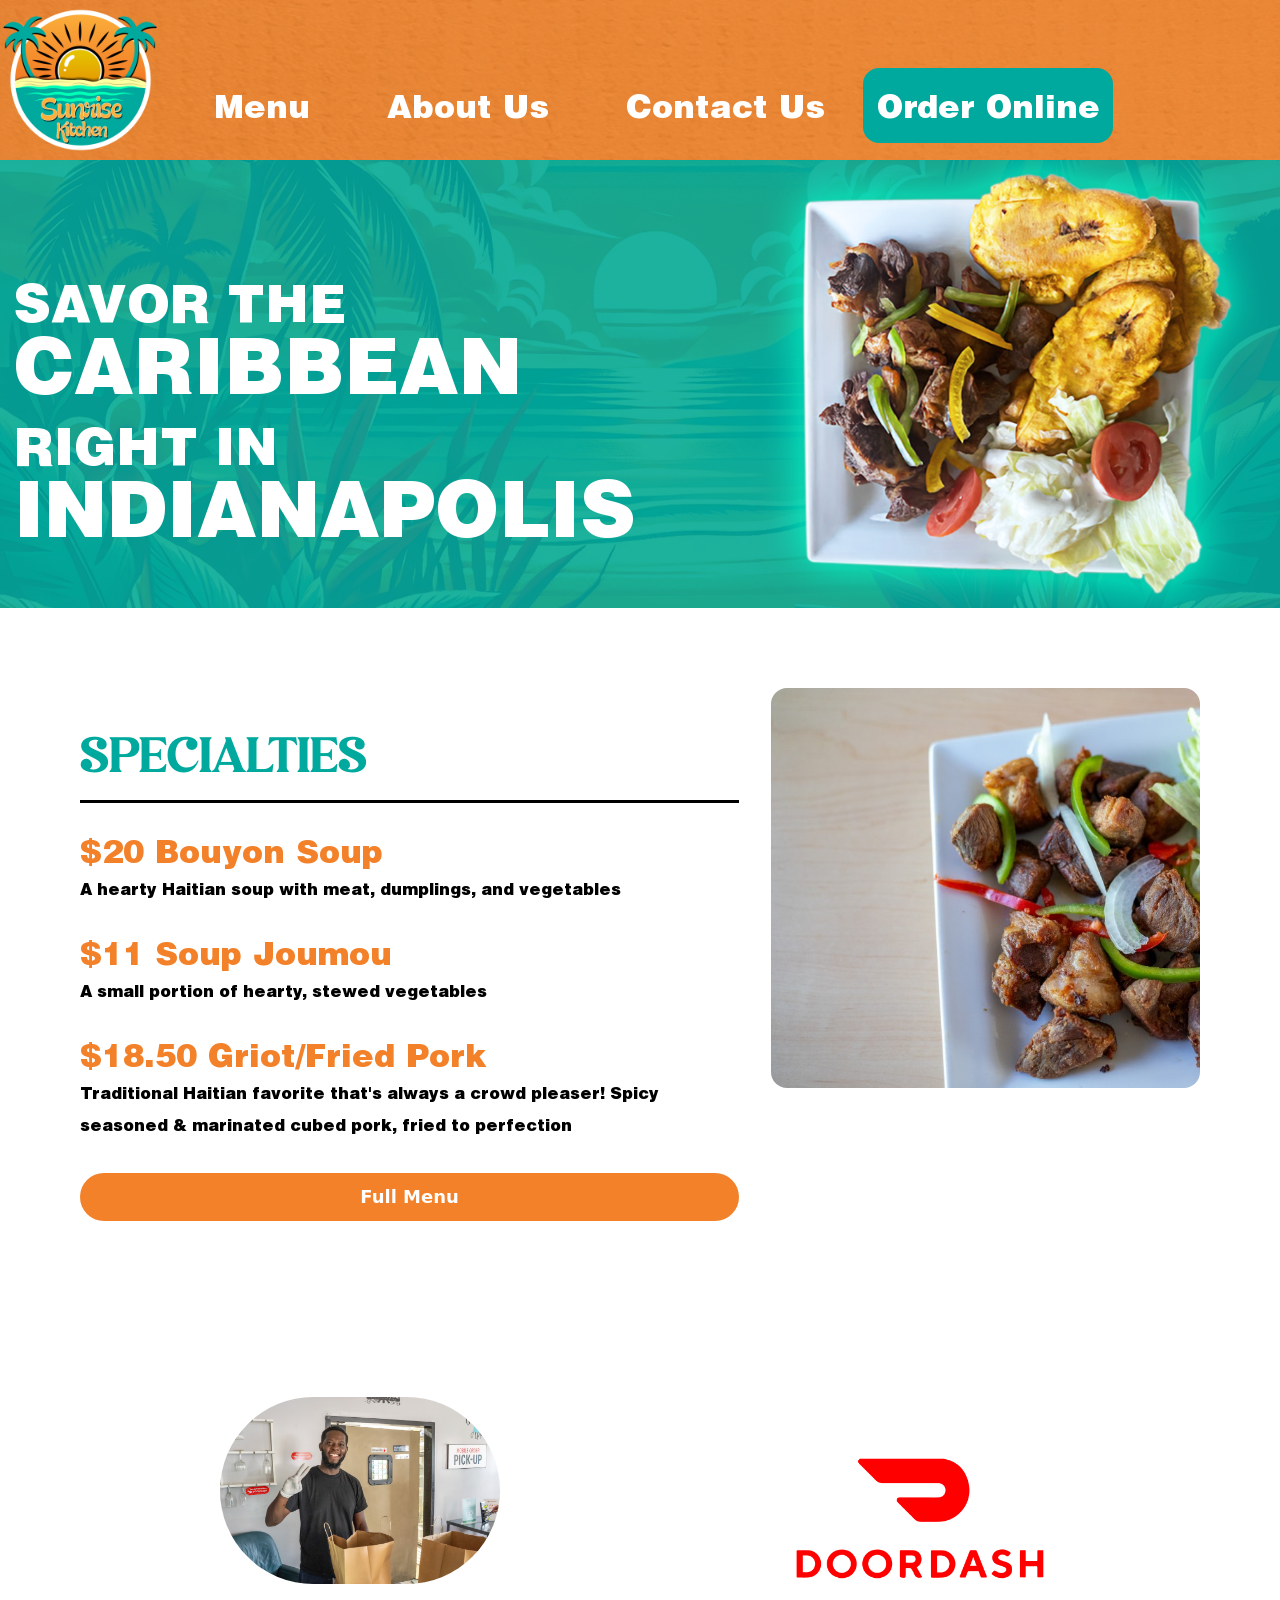
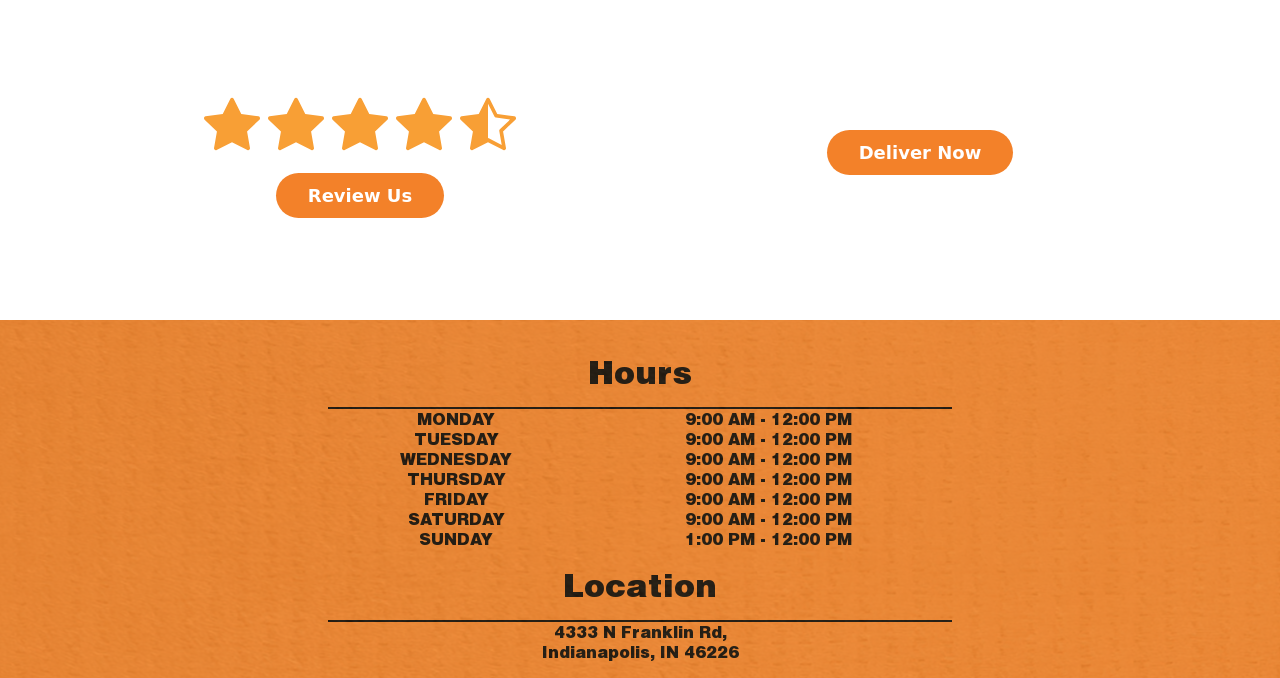
<file: index.html>
<!DOCTYPE html>
<html lang="en">
<head>
    <link rel="icon" type="image/png" href="img/Favicons/favicon-96x96.png" sizes="96x96">
    <link rel="icon" type="image/svg+xml" href="img/Favicons/favicon.svg">
    <link rel="shortcut icon" href="img/Favicons/favicon.ico">
    <link rel="apple-touch-icon" sizes="180x180" href="img/Favicons/apple-touch-icon.png">
    <link rel="stylesheet" href="css/style.css">
    <meta name = "description" content = "Experience the rich flavors of the Caribbean at Sunrise Kitchen. Enjoy authentic island dishes made with fresh ingredients. Dine in or order online today!">
    <meta charset="UTF-8">
    <meta name="viewport" content="width=device-width, initial-scale=1">
    <title>Sunrise Kitchen</title>

</head>
<body>
<div class="wrapper">
    <header>
        <div class="flexbox">
            <a class="logo-anchor" href="index.html"><img class="logo" src="img/sunrise-logo.png" alt="Sunrise Kitchen"></a>
            <!--Mobile Nav-->
            <div class="off-screen-menu">
                <ul>
                    <li><a href="index.html">Home</a></li>
                    <li><a href="Menu.html">Menu</a></li>
                    <li><a href="AboutUs.html">About Us</a></li>
                    <li><a href="ContactUs.html">Contact Us</a></li>
                    <li><a class="order-online" href="OrderOnline.html">Order Online</a></li>
                </ul>
            </div>
            <nav>
                <div class="ham-menu">
                    <span></span>
                    <span></span>
                    <span></span>
                </div>
            </nav>
            <!--Desktop Nav-->
            <div class="desktop-nav">
                <div class="desktop-nav-items">
                    <div class="middle">
                        <ul>
                            <li><a href="Menu.html">Menu</a></li>
                            <li><a href="AboutUs.html">About Us</a></li>
                            <li><a href="ContactUs.html">Contact Us</a></li>
                        </ul>
                        <div class="nav-order-button-container">
                            <a href="OrderOnline.html">Order Online</a>
                        </div>
                    </div>
                </div>
            </div>
        </div>
    </header>
    <div id="homeHero">
        <h1>
            <span class="small-text">SAVOR THE</span>
            <span class="big-text"><br>CARIBBEAN</span>
            <span class="small-text"><br>RIGHT IN</span>
            <span class="big-text"><br>INDIANAPOLIS</span>
        </h1>
        <a id = "hero-button" href="OrderOnline.html">ORDER NOW</a>
    </div>
    <main>
        <div class="specialties-container">
            <div class="specialties-items">
                <div class="specialties-row-flexbox">
                    <div class="specialties-text-container">
                        <h2>SPECIALTIES</h2>
                        <div class="specialties-hr">
                            <hr>
                        </div>
                        <p><span class = "specialties-price">$20 Bouyon Soup</span><br>
                            A hearty Haitian soup with meat, dumplings, and vegetables</p>
                        <p><span class = "specialties-price">$11 Soup Joumou</span><br>
                            A small portion of hearty, stewed vegetables</p>
                        <p><span class = "specialties-price">$18.50 Griot/Fried Pork</span><br>
                            Traditional Haitian favorite that's always a crowd pleaser! Spicy seasoned & marinated cubed pork, fried to perfection</p>
                        <a class="fs-button" href = "Menu.html">Full Menu</a>
                    </div>
                        <div id="slideshow">
                            <div class="slide-wrapper">
                                <div class="slide">
                                    <img class="slideshow-images" src="img/SunriseKitchen_food.jpg"
                                         alt="Food Plate One">
                                </div>
                                <div class="slide">
                                    <img class="slideshow-images" src="img/SunriseKitchen_food2.jpg"
                                         alt="Food Plate Two">
                                </div>
                                <div class="slide">
                                    <img class="slideshow-images" src="img/SunriseKitchen_menu.jpg" alt="Menu">
                                </div>
                                <div class="slide">
                                    <img class="slideshow-images" src="img/SunriseKitchen_outside.jpg"
                                         alt="Outside Restaurant">
                                </div>
                            </div>
                        </div>
                </div>
            </div>
        </div>
        <div class = "review-flexbox">
            <div class="review-container">
                <img src="img/employeeImage.png" alt="Chef Photo">
                <div class="review-icon-container">
                    <svg xmlns="http://www.w3.org/2000/svg" width="50" height="50" fill="currentColor"
                         class="bi bi-star-fill" viewBox="0 0 16 16">
                        <path d="M3.612 15.443c-.386.198-.824-.149-.746-.592l.83-4.73L.173 6.765c-.329-.314-.158-.888.283-.95l4.898-.696L7.538.792c.197-.39.73-.39.927 0l2.184 4.327 4.898.696c.441.062.612.636.282.95l-3.522 3.356.83 4.73c.078.443-.36.79-.746.592L8 13.187l-4.389 2.256z"/>
                    </svg>
                    <svg xmlns="http://www.w3.org/2000/svg" width="50" height="50" fill="currentColor"
                         class="bi bi-star-fill" viewBox="0 0 16 16">
                        <path d="M3.612 15.443c-.386.198-.824-.149-.746-.592l.83-4.73L.173 6.765c-.329-.314-.158-.888.283-.95l4.898-.696L7.538.792c.197-.39.73-.39.927 0l2.184 4.327 4.898.696c.441.062.612.636.282.95l-3.522 3.356.83 4.73c.078.443-.36.79-.746.592L8 13.187l-4.389 2.256z"/>
                    </svg>
                    <svg xmlns="http://www.w3.org/2000/svg" width="50" height="50" fill="currentColor"
                         class="bi bi-star-fill" viewBox="0 0 16 16">
                        <path d="M3.612 15.443c-.386.198-.824-.149-.746-.592l.83-4.73L.173 6.765c-.329-.314-.158-.888.283-.95l4.898-.696L7.538.792c.197-.39.73-.39.927 0l2.184 4.327 4.898.696c.441.062.612.636.282.95l-3.522 3.356.83 4.73c.078.443-.36.79-.746.592L8 13.187l-4.389 2.256z"/>
                    </svg>
                    <svg xmlns="http://www.w3.org/2000/svg" width="50" height="50" fill="currentColor"
                         class="bi bi-star-fill" viewBox="0 0 16 16">
                        <path d="M3.612 15.443c-.386.198-.824-.149-.746-.592l.83-4.73L.173 6.765c-.329-.314-.158-.888.283-.95l4.898-.696L7.538.792c.197-.39.73-.39.927 0l2.184 4.327 4.898.696c.441.062.612.636.282.95l-3.522 3.356.83 4.73c.078.443-.36.79-.746.592L8 13.187l-4.389 2.256z"/>
                    </svg>
                    <svg xmlns="http://www.w3.org/2000/svg" width="50" height="50" fill="currentColor"
                         class="bi bi-star-half" viewBox="0 0 16 16">
                        <path d="M5.354 5.119 7.538.792A.52.52 0 0 1 8 .5c.183 0 .366.097.465.292l2.184 4.327 4.898.696A.54.54 0 0 1 16 6.32a.55.55 0 0 1-.17.445l-3.523 3.356.83 4.73c.078.443-.36.79-.746.592L8 13.187l-4.389 2.256a.5.5 0 0 1-.146.05c-.342.06-.668-.254-.6-.642l.83-4.73L.173 6.765a.55.55 0 0 1-.172-.403.6.6 0 0 1 .085-.302.51.51 0 0 1 .37-.245zM8 12.027a.5.5 0 0 1 .232.056l3.686 1.894-.694-3.957a.56.56 0 0 1 .162-.505l2.907-2.77-4.052-.576a.53.53 0 0 1-.393-.288L8.001 2.223 8 2.226z"/>
                    </svg>
                </div>
                <div>
                    <a class="fs-button" href = "https://shorturl.at/MZX8J" target = "_blank">Review Us</a>
                </div>
            </div>

            <div class="review-container">
                <img style = "border-radius: 0;" src="img/Doordash-logo.png" alt="Doordash Logo">
                <div class="review-icon-container"></div>
                <div>
                    <a class="fs-button" href = "https://www.doordash.com/store/sunrise-kitchen-indianapolis-26169217" target = "_blank">Deliver Now</a>
                </div>
            </div>
        </div>
    </main>
    <footer>
        <table>
            <thead>
            <tr>
                <th colspan="2">Hours</th>
            </tr>
            </thead>
            <tbody>
            <tr>
                <td>MONDAY</td>
                <td>9:00 AM - 12:00 PM</td>
            </tr>
            <tr>
                <td>TUESDAY</td>
                <td>9:00 AM - 12:00 PM</td>
            </tr>
            <tr>
                <td>WEDNESDAY</td>
                <td>9:00 AM - 12:00 PM</td>
            </tr>
            <tr>
                <td>THURSDAY</td>
                <td>9:00 AM - 12:00 PM</td>
            </tr>
            <tr>
                <td>FRIDAY</td>
                <td>9:00 AM - 12:00 PM</td>
            </tr>
            <tr>
                <td>SATURDAY</td>
                <td>9:00 AM - 12:00 PM</td>
            </tr>
            <tr>
                <td>SUNDAY</td>
                <td>1:00 PM - 12:00 PM</td>
            </tr>
            </tbody>
            <tfoot>
            <tr>
                <th colspan="2" style = "font-size: 2em;border-bottom: 2px solid black;">Location</th>
            </tr>
            <tr>
                <td colspan="2">4333 N Franklin Rd,<br>Indianapolis, IN 46226</td>
            </tr>
            </tfoot>
        </table>

    </footer>
</div>
<script src="app.js"></script>
</body>

</html>
</file>
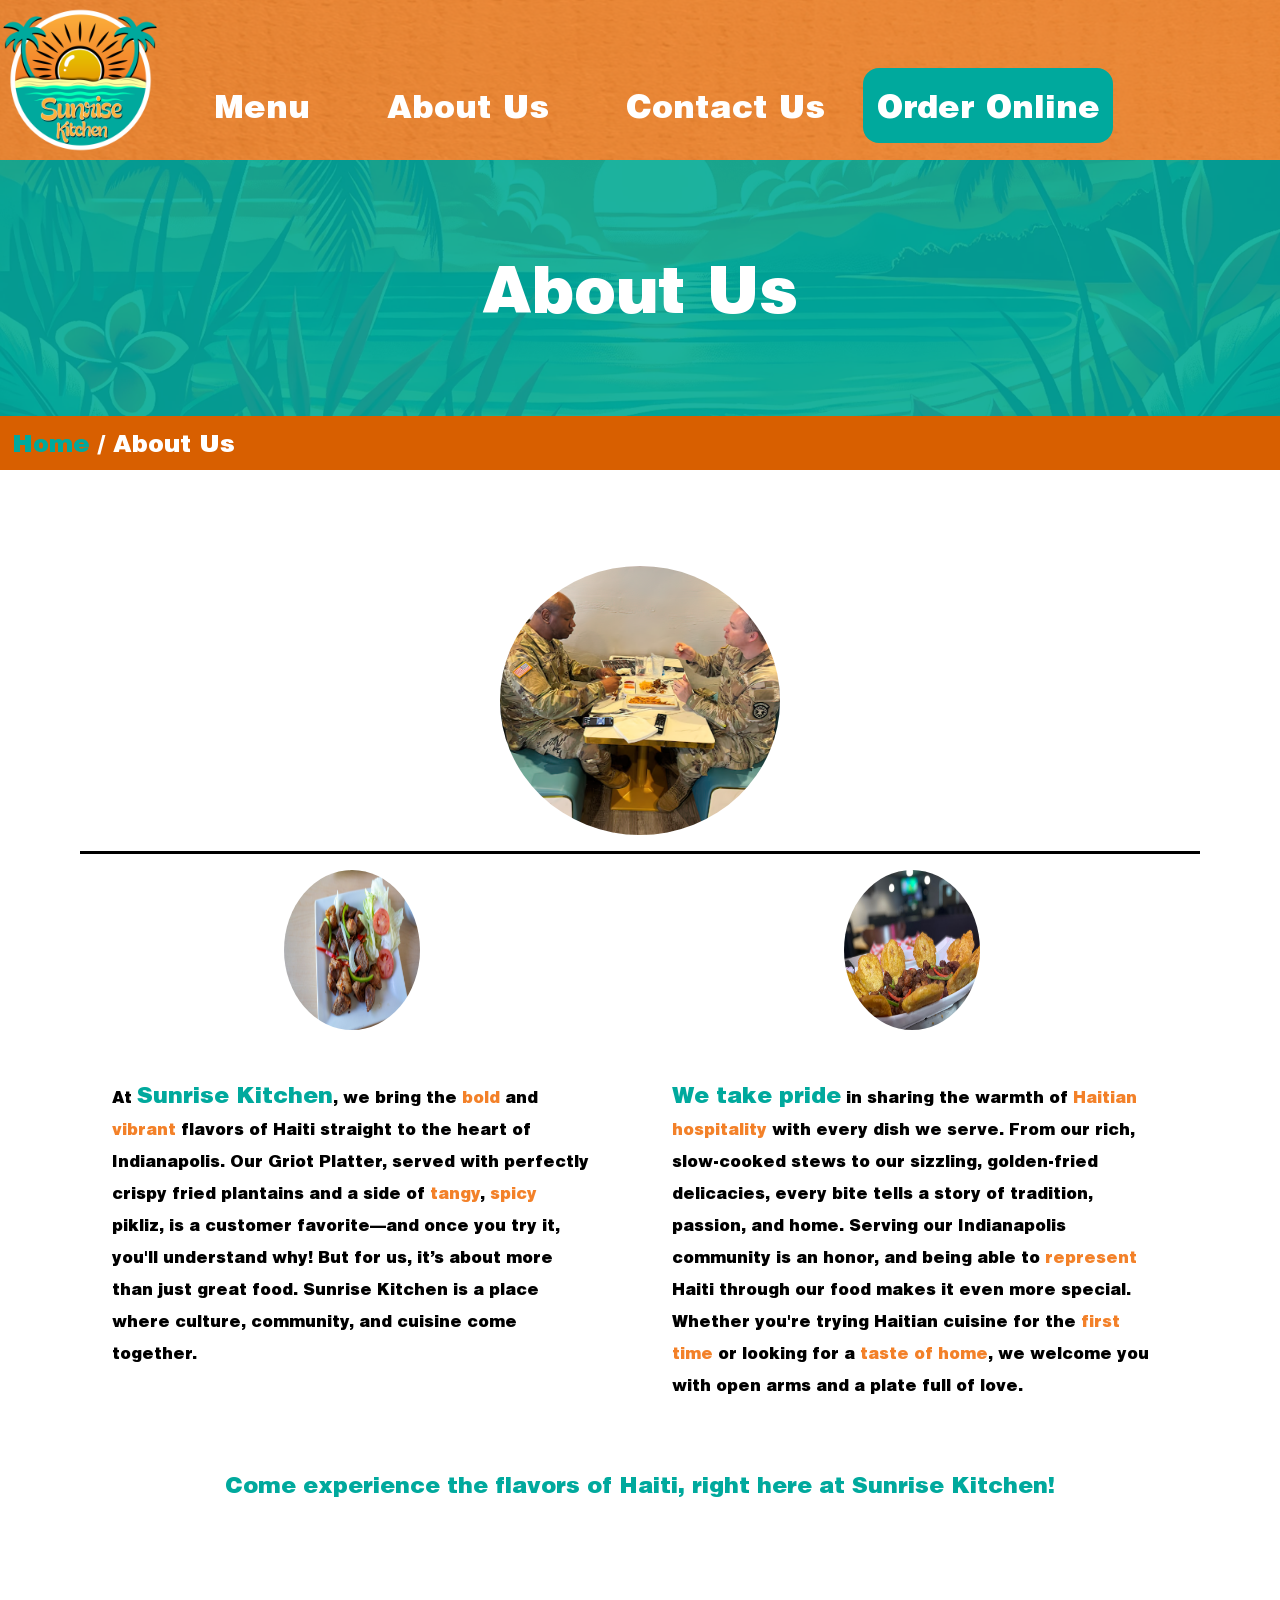
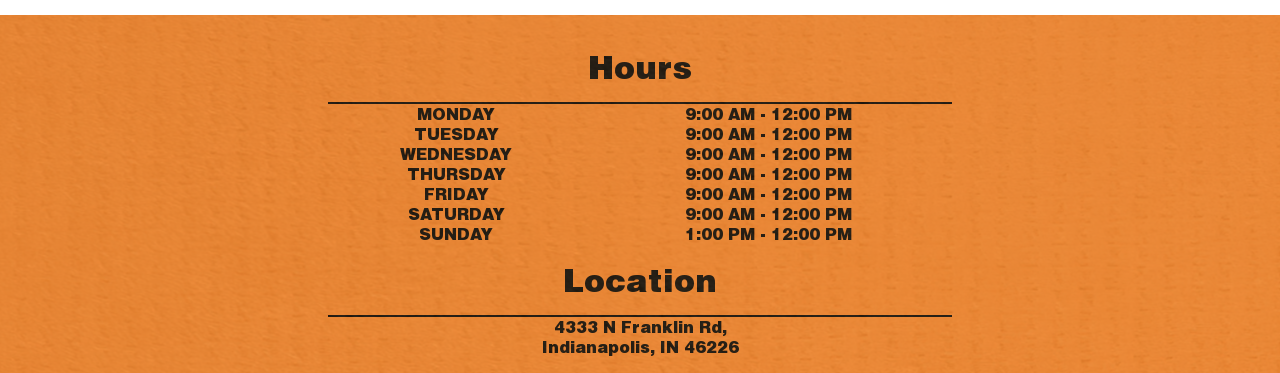
<file: AboutUs.html>
<!DOCTYPE html>
<html lang="en">
  <head>
    <link rel="icon" href="img/favicon.ico" />
    <link rel="stylesheet" href="css/style.css" />
    <meta charset="UTF-8" />
    <meta name="viewport" content="width=device-width, initial-scale=1" />
    <title>Sunrise Kitchen: About Us</title>
  </head>
  <body>
    <div class="wrapper">
      <header>
        <div class="flexbox">
          <a class="logo-anchor" href="index.html"
            ><img class="logo" src="img/sunrise-logo.png" alt="Sunrise Kitchen"
          /></a>
          <!------------------------------------Mobile Nav------------------------------->
          <div class="off-screen-menu">
            <ul>
              <li><a href="index.html">Home</a></li>
              <li><a href="Menu.html">Menu</a></li>
              <li><a href="AboutUs.html">About Us</a></li>
              <li><a href="ContactUs.html">Contact Us</a></li>
              <li>
                <a class="order-online" href="OrderOnline.html">Order Online</a>
              </li>
            </ul>
          </div>
          <nav>
            <div class="ham-menu">
              <span></span>
              <span></span>
              <span></span>
            </div>
          </nav>
          <!--Desktop Nav-->
          <div class="desktop-nav">
            <div class="desktop-nav-items">
              <div class="middle">
                <ul>
                  <li><a href="Menu.html">Menu</a></li>
                  <li><a href="AboutUs.html">About Us</a></li>
                  <li><a href="ContactUs.html">Contact Us</a></li>
                </ul>
                <div class="nav-order-button-container">
                  <a href="OrderOnline.html">Order Online</a>
                </div>
              </div>
            </div>
          </div>
        </div>
      </header>
      <div id="menuHero">
        <h1 class="h1-center">About Us</h1>
      </div>
      <nav class="nav-bar-two">
        <label><a href="index.html">Home</a> / About Us</label>
      </nav>
      <main>
        <div class="about-container">
          <img src="img/about-image.png" alt="Soldiers Enjoying a Meal" />
          <hr />
          <div class="row-flexbox">
            <div class="about-column-flexbox">
              <img
                class="about-bubble"
                src="img/SunriseKitchen_food.jpg"
                alt="Fried Chicken Platter"
              />
              <p class="about-p">
                At
                <span style="font-size: 1.4em; color: #00a99d"
                  >Sunrise Kitchen</span
                >, we bring the <span style="color: #f38129">bold</span> and
                <span style="color: #f38129">vibrant</span> flavors of Haiti
                straight to the heart of Indianapolis. Our Griot Platter, served
                with perfectly crispy fried plantains and a side of
                <span style="color: #f38129">tangy</span>,
                <span style="color: #f38129">spicy</span> pikliz, is a customer
                favorite—and once you try it, you'll understand why! But for us,
                it’s about more than just great food. Sunrise Kitchen is a place
                where culture, community, and cuisine come together.
              </p>
            </div>
            <div class="about-column-flexbox">
              <img
                class="about-bubble"
                src="img/foodPhoto.jpeg"
                alt="Fried Beef with Plantains"
              />
              <p class="about-p">
                <span style="font-size: 1.4em; color: #00a99d"
                  >We take pride</span
                >
                in sharing the warmth of
                <span style="color: #f38129">Haitian hospitality</span> with
                every dish we serve. From our rich, slow-cooked stews to our
                sizzling, golden-fried delicacies, every bite tells a story of
                tradition, passion, and home. Serving our Indianapolis community
                is an honor, and being able to
                <span style="color: #f38129">represent</span> Haiti through our
                food makes it even more special. Whether you're trying Haitian
                cuisine for the
                <span style="color: #f38129">first time</span> or looking for a
                <span style="color: #f38129">taste of home</span>, we welcome
                you with open arms and a plate full of love.
              </p>
            </div>
          </div>
          <p>
            <span style="font-size: 1.4em; color: #00a99d"
              ><br />Come experience the flavors of Haiti, right here at Sunrise
              Kitchen!</span
            >
          </p>
        </div>
      </main>
      <footer>
        <table>
          <thead>
            <tr>
              <th colspan="2">Hours</th>
            </tr>
          </thead>
          <tbody>
            <tr>
              <td>MONDAY</td>
              <td>9:00 AM - 12:00 PM</td>
            </tr>
            <tr>
              <td>TUESDAY</td>
              <td>9:00 AM - 12:00 PM</td>
            </tr>
            <tr>
              <td>WEDNESDAY</td>
              <td>9:00 AM - 12:00 PM</td>
            </tr>
            <tr>
              <td>THURSDAY</td>
              <td>9:00 AM - 12:00 PM</td>
            </tr>
            <tr>
              <td>FRIDAY</td>
              <td>9:00 AM - 12:00 PM</td>
            </tr>
            <tr>
              <td>SATURDAY</td>
              <td>9:00 AM - 12:00 PM</td>
            </tr>
            <tr>
              <td>SUNDAY</td>
              <td>1:00 PM - 12:00 PM</td>
            </tr>
          </tbody>
          <tfoot>
            <tr>
              <th
                colspan="2"
                style="font-size: 2em; border-bottom: 2px solid black"
              >
                Location
              </th>
            </tr>
            <tr>
              <td colspan="2">
                4333 N Franklin Rd,<br />Indianapolis, IN 46226
              </td>
            </tr>
          </tfoot>
        </table>
      </footer>
    </div>
    <script src="app.js"></script>
  </body>
</html>
</file>
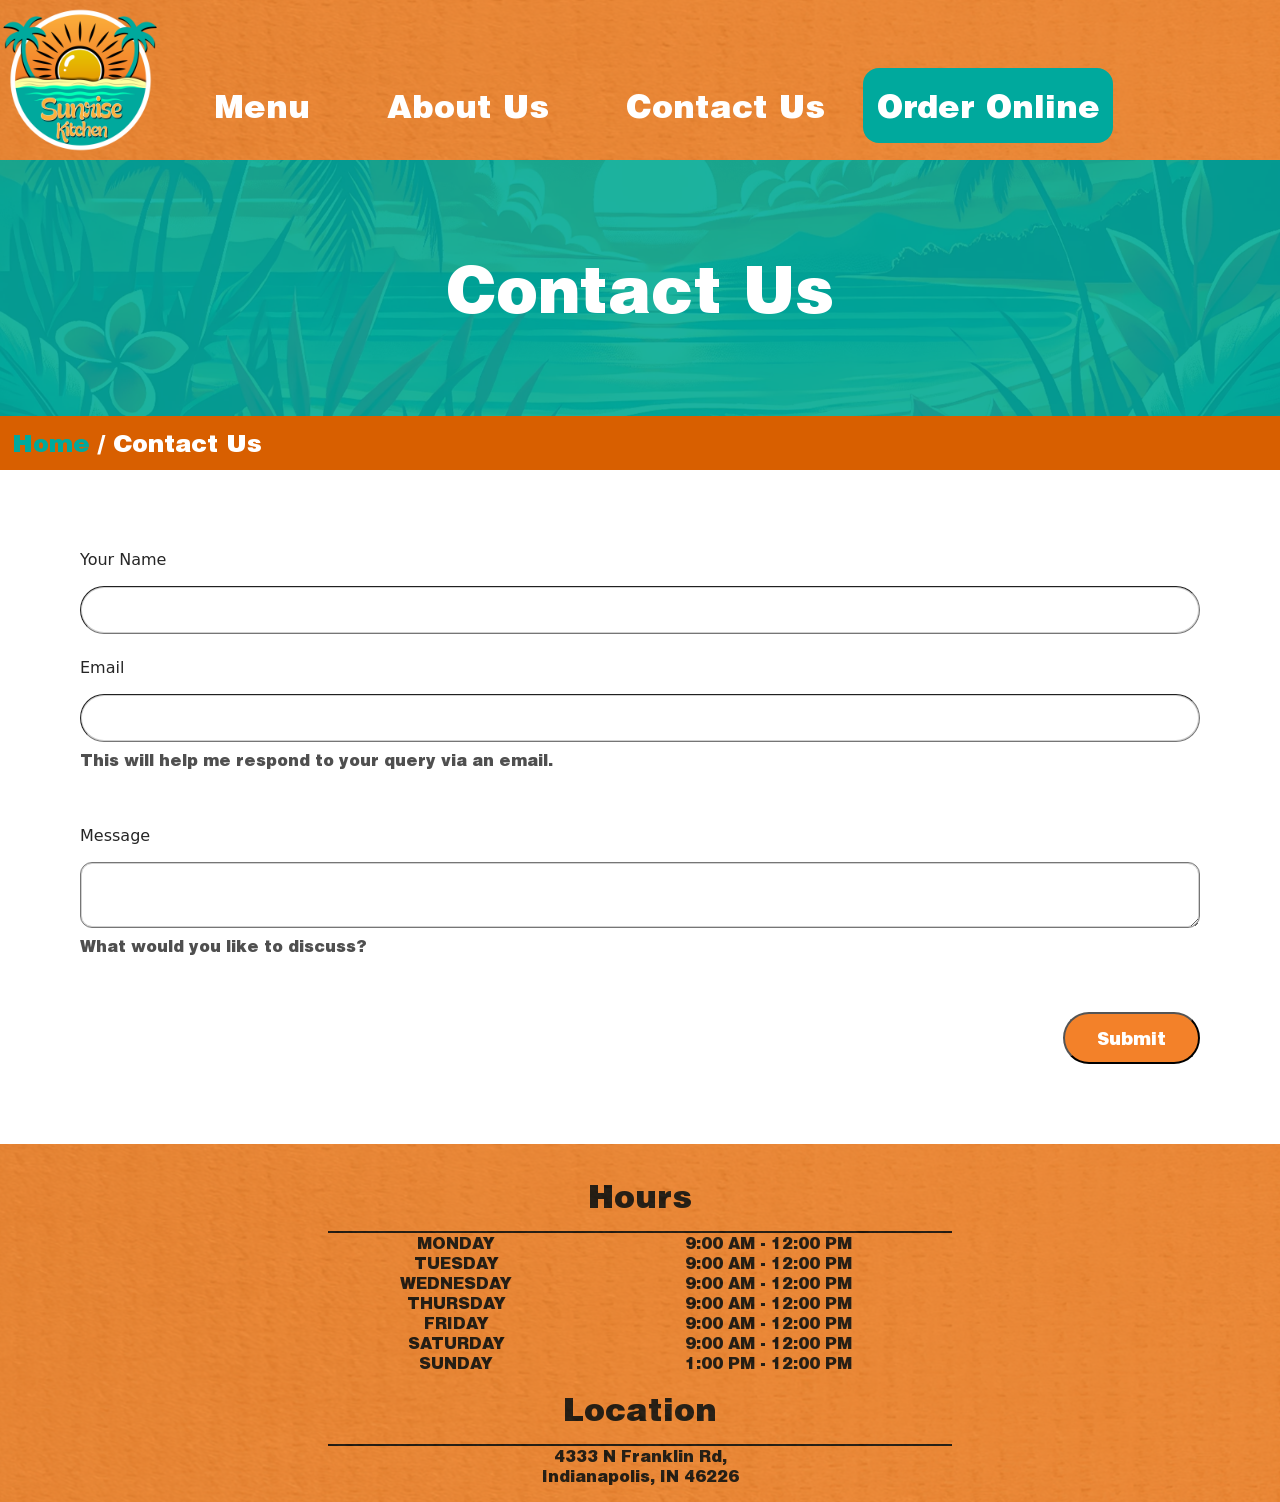
<file: ContactUs.html>
<!DOCTYPE html>
<html lang="en">
<head>
    <link rel="icon" type="image/png" href="img/Favicons/favicon-96x96.png" sizes="96x96">
    <link rel="icon" type="image/svg+xml" href="img/Favicons/favicon.svg">
    <link rel="shortcut icon" href="img/Favicons/favicon.ico">
    <link rel="apple-touch-icon" sizes="180x180" href="img/Favicons/apple-touch-icon.png">
    <link rel="stylesheet" href="css/style.css">
    <meta charset="UTF-8">
    <meta name="viewport" content="width=device-width, initial-scale=1">
    <meta name="description" content="Have questions or need directions? Contact Sunrise Kitchen Caribbean Restaurant for location, hours, and inquiries. We're happy to help!">
    <title>Sunrise Kitchen: Contact Us</title>
</head>
<body>
<header>
    <div class="flexbox">
        <a class = "logo-anchor" href = "index.html"><img class="logo" src="img/sunrise-logo.png" alt="Sunrise Kitchen"></a>
        <!--Mobile Nav-->
        <div class="off-screen-menu">
            <ul>
                <li><a href="index.html">Home</a></li>
                <li><a href="Menu.html">Menu</a></li>
                <li><a href="AboutUs.html">About Us</a></li>
                <li><a href="ContactUs.html">Contact Us</a></li>
                <li><a class="order-online" href="OrderOnline.html">Order Online</a></li>
            </ul>
        </div>
        <nav>
            <div class="ham-menu">
                <span></span>
                <span></span>
                <span></span>
            </div>
        </nav>
        <!--Desktop Nav-->
        <div class="desktop-nav">
            <div class = "desktop-nav-items">
                <div class="middle">
                    <ul>
                        <li><a href="Menu.html">Menu</a></li>
                        <li><a href="AboutUs.html">About Us</a></li>
                        <li><a href="ContactUs.html">Contact Us</a></li>
                    </ul>
                    <div class = "nav-order-button-container">
                        <a href="OrderOnline.html">Order Online</a>
                    </div>
                </div>
            </div>
        </div>
    </div>
</header>
<div id="menuHero">
    <h1 class="h1-center">Contact Us</h1>
</div>
<nav class="nav-bar-two">
    <label><a href="index.html">Home</a> / Contact Us</label>
</nav>
<main>

    <form
            action="https://formspree.io/f/xldgpdyq"
            class="fs-form"
            target="_top"
            method="POST"
    >
        <div class="fs-field">
            <label class="fs-label" for="name">Your Name</label>
            <input class="fs-input" id="name" name="name" required>
        </div>
        <div class="fs-field">
            <label class="fs-label" for="email">Email</label>
            <input class="fs-input" id="email" name="email" required>
            <p class="fs-description">
                This will help me respond to your query via an email.
            </p>
        </div>
        <div class="fs-field">
            <label class="fs-label" for="message">Message</label>
            <textarea
                    class="fs-textarea"
                    id="message"
                    name="message"
                    required
            ></textarea>
            <p class="fs-description">What would you like to discuss?</p>
        </div>
        <div class="fs-button-group">
            <button class="fs-button" type="submit">Submit</button>
        </div>
    </form>
</main>
<footer>
    <table>
        <thead>
        <tr>
            <th colspan="2">Hours</th>
        </tr>
        </thead>
        <tbody>
        <tr>
            <td>MONDAY</td>
            <td>9:00 AM - 12:00 PM</td>
        </tr>
        <tr>
            <td>TUESDAY</td>
            <td>9:00 AM - 12:00 PM</td>
        </tr>
        <tr>
            <td>WEDNESDAY</td>
            <td>9:00 AM - 12:00 PM</td>
        </tr>
        <tr>
            <td>THURSDAY</td>
            <td>9:00 AM - 12:00 PM</td>
        </tr>
        <tr>
            <td>FRIDAY</td>
            <td>9:00 AM - 12:00 PM</td>
        </tr>
        <tr>
            <td>SATURDAY</td>
            <td>9:00 AM - 12:00 PM</td>
        </tr>
        <tr>
            <td>SUNDAY</td>
            <td>1:00 PM - 12:00 PM</td>
        </tr>
        </tbody>
        <tfoot>
        <tr>
            <th colspan="2" style = "font-size: 2em;border-bottom: 2px solid black;">Location</th>
        </tr>
        <tr>
            <td colspan="2">4333 N Franklin Rd,<br>Indianapolis, IN 46226</td>
        </tr>
        </tfoot>
    </table>
</footer>
<script src="app.js"></script>
</body>
</html>
</file>
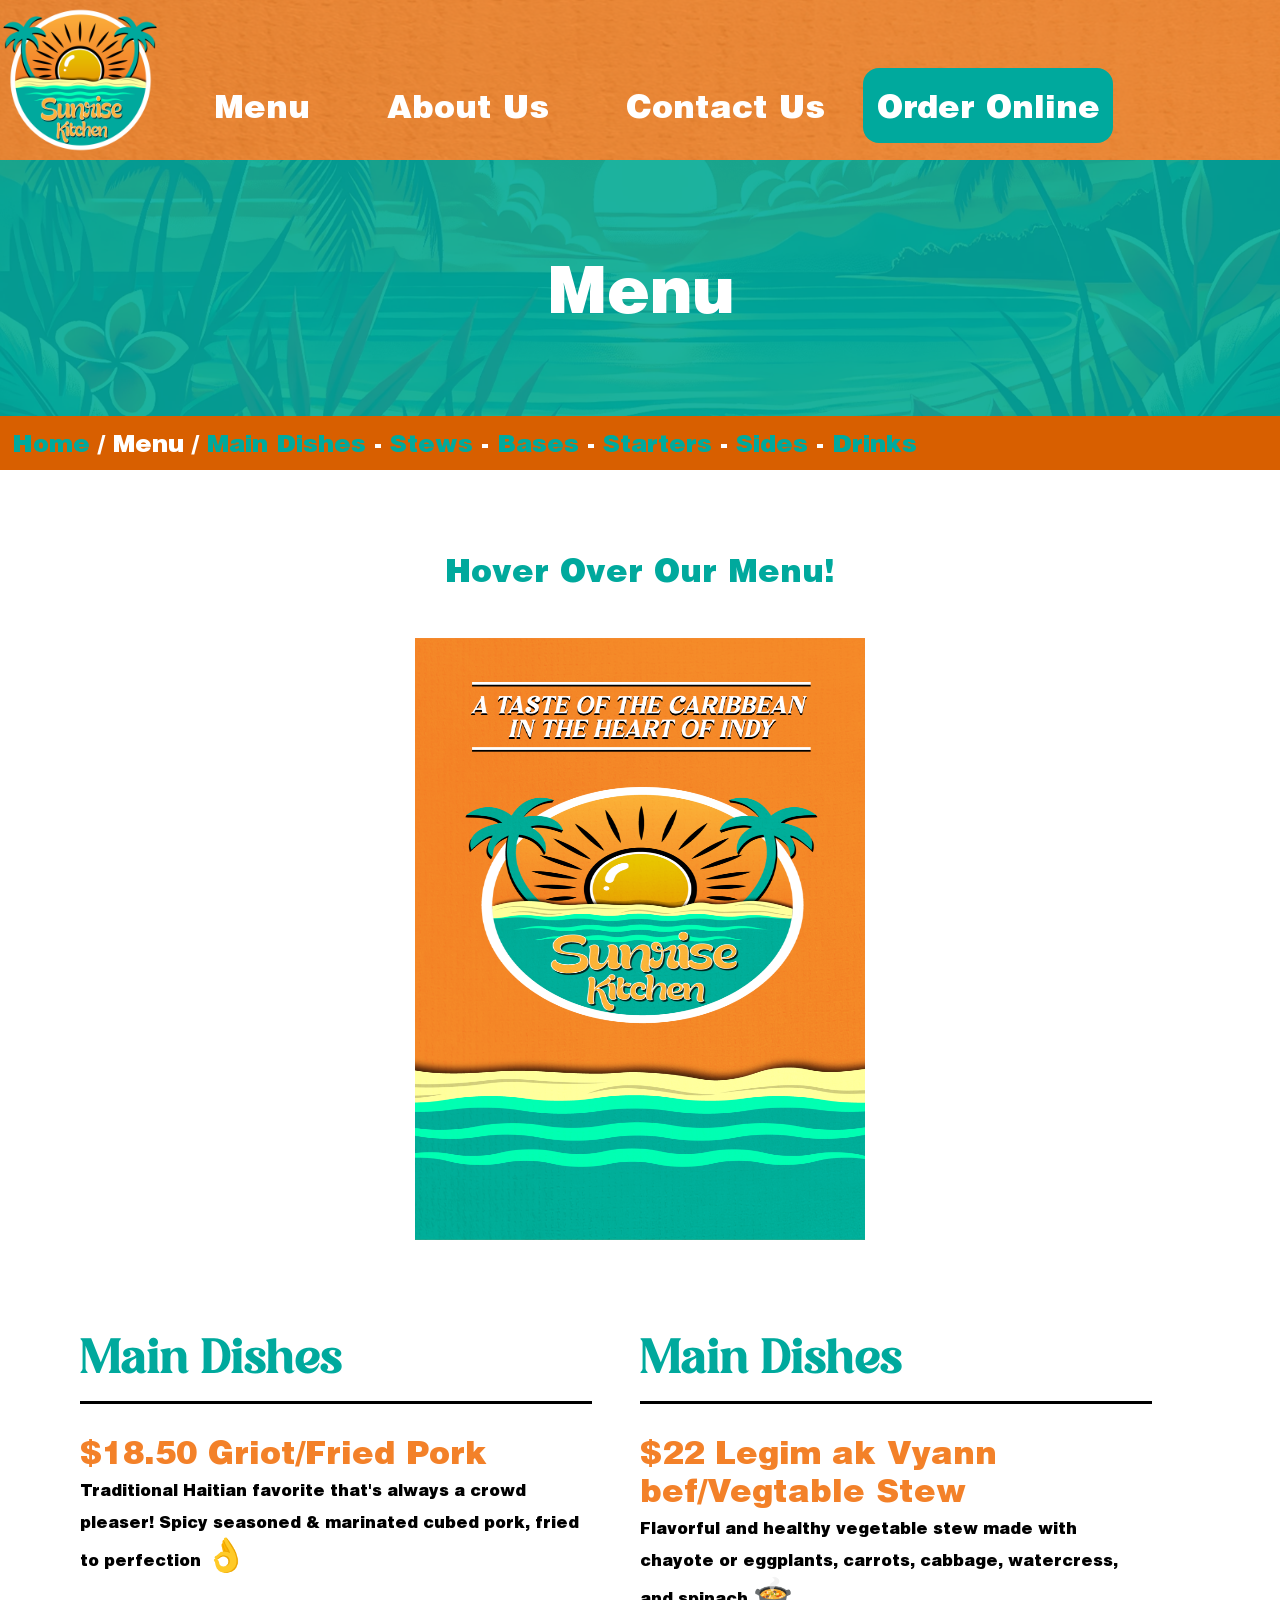
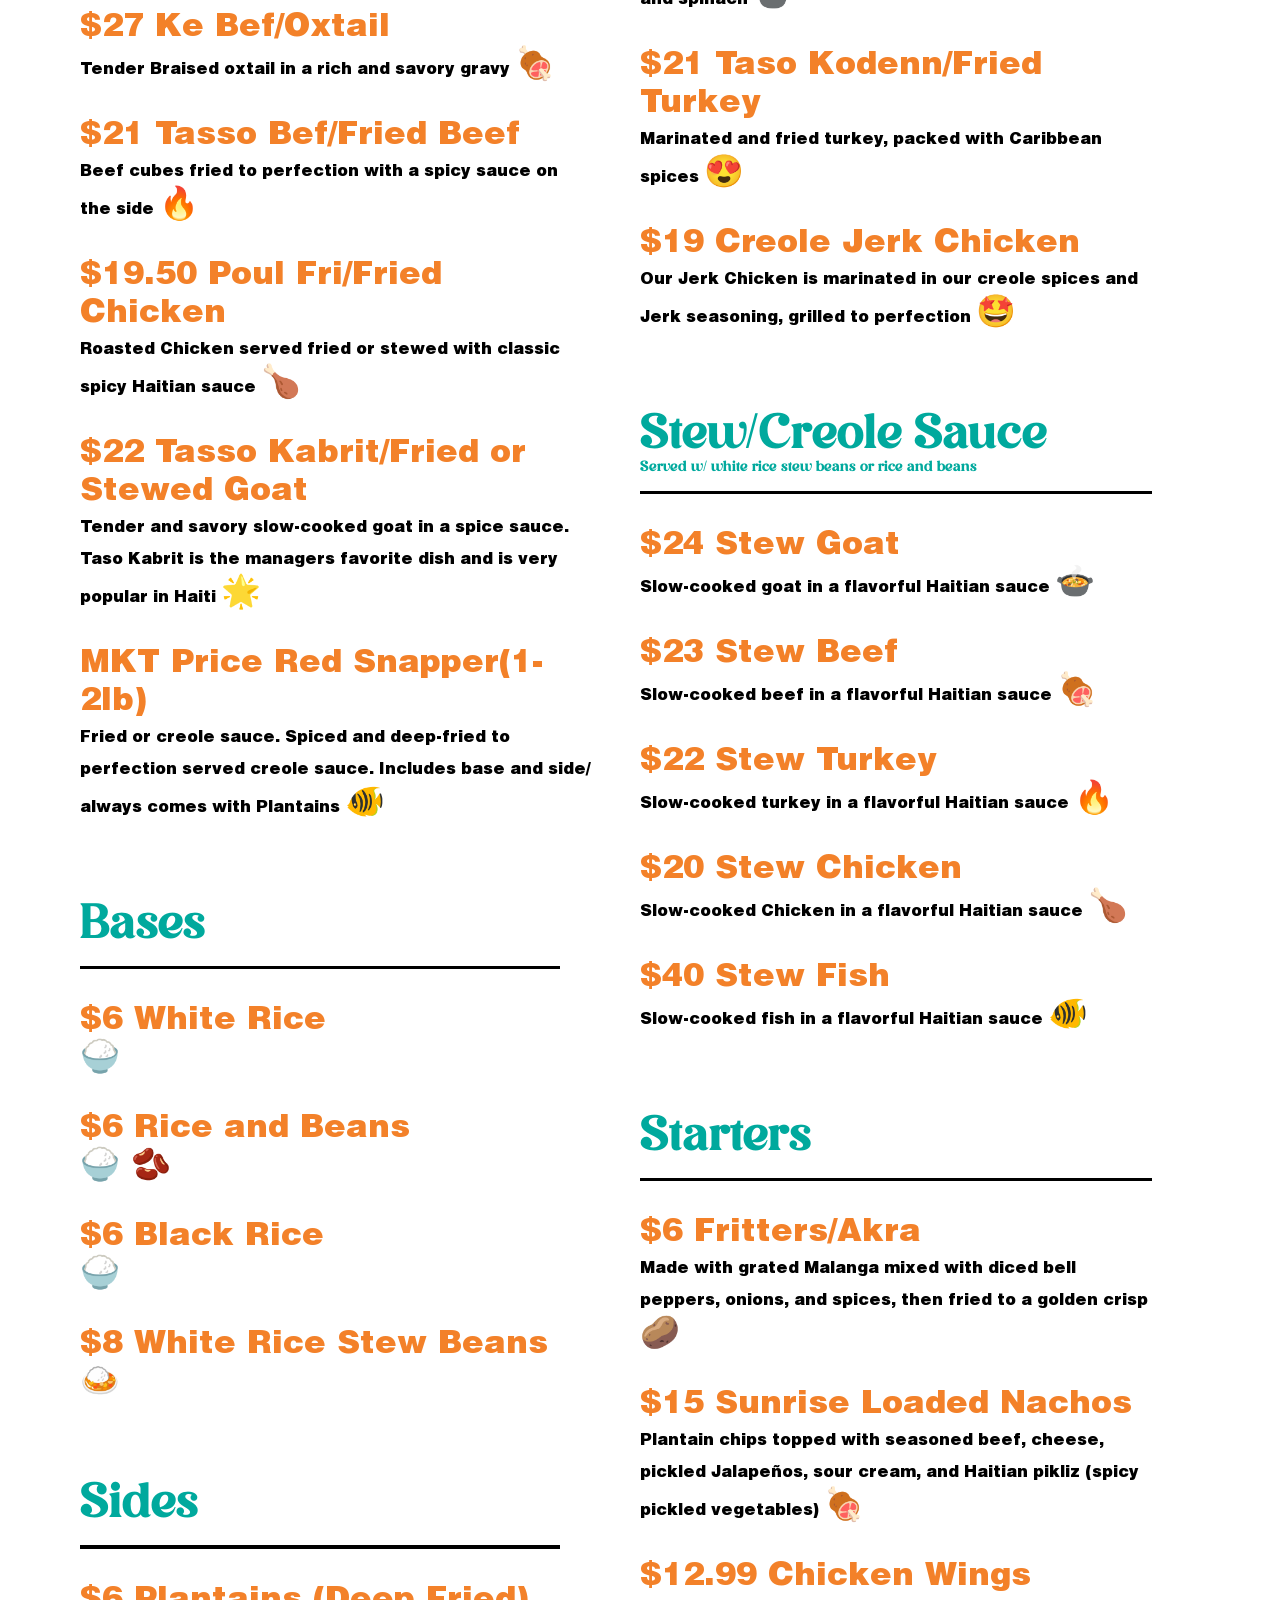
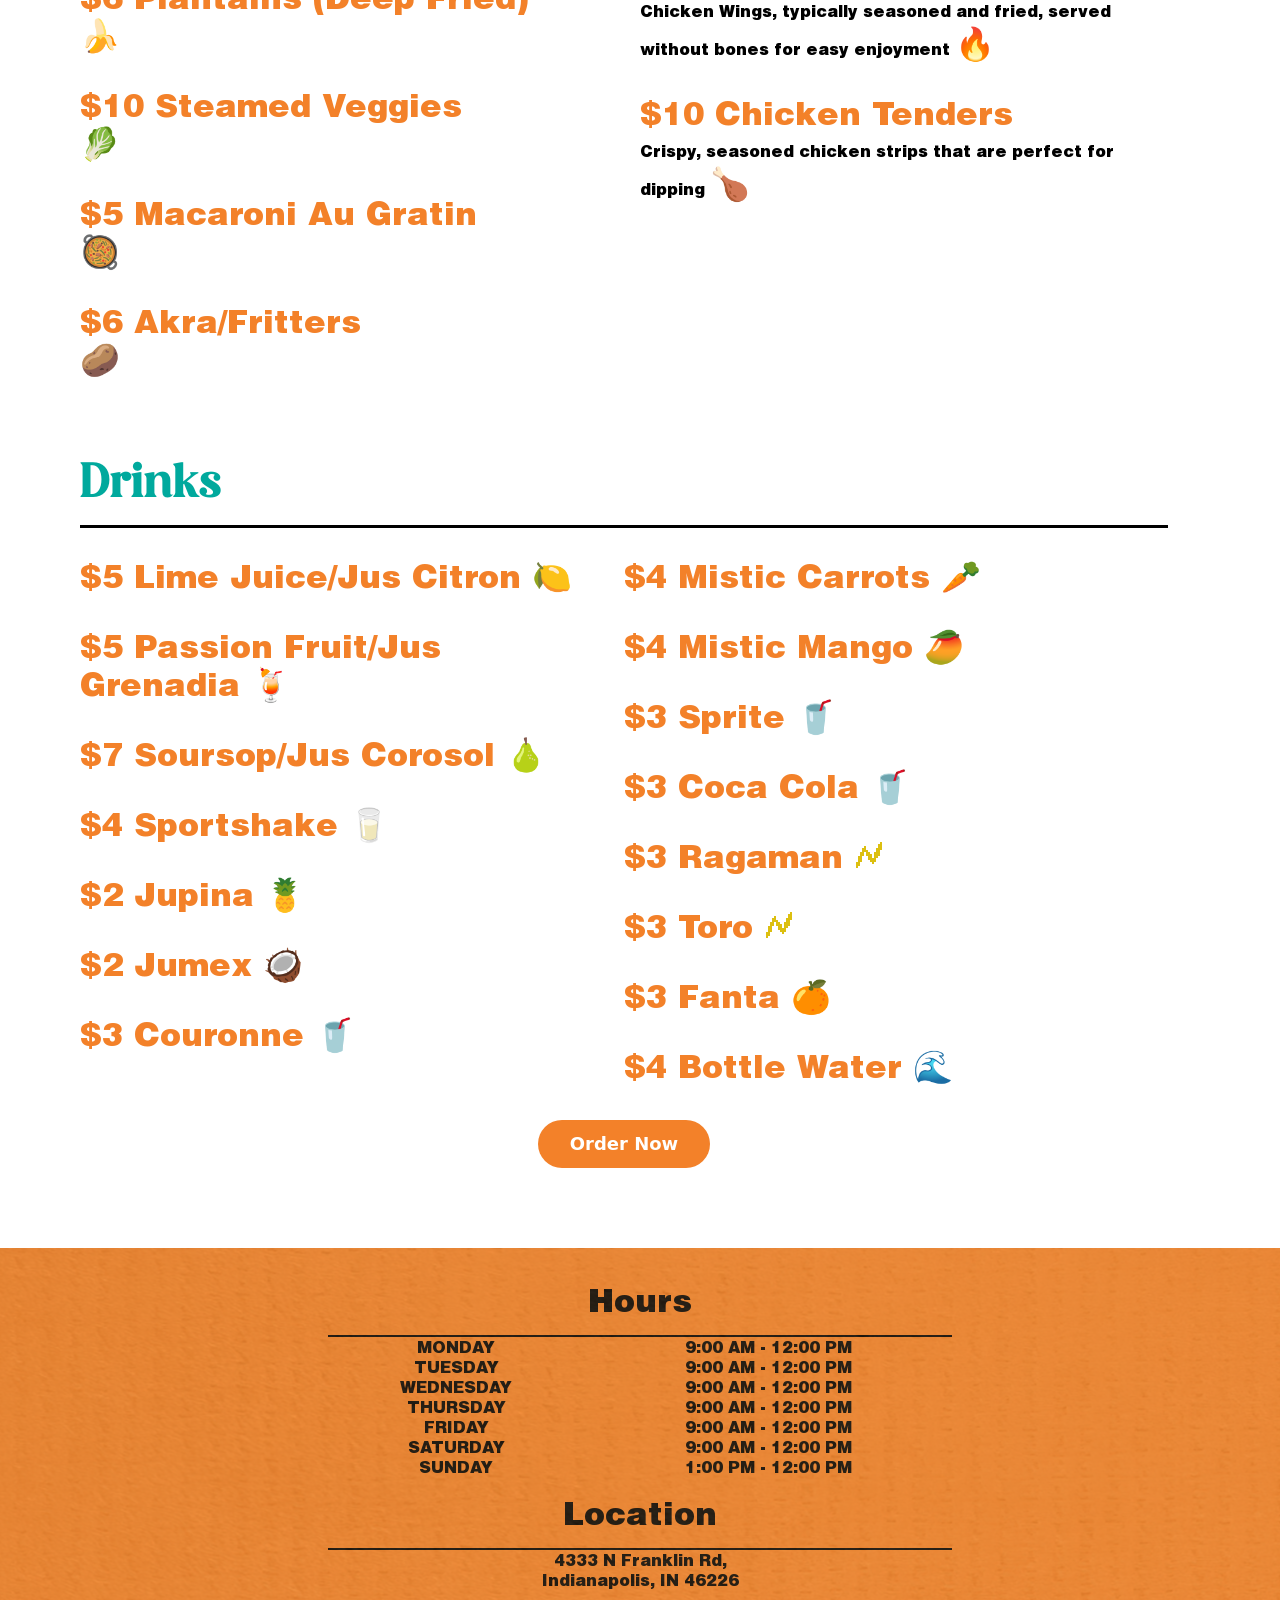
<file: Menu.html>
<!DOCTYPE html>
<html lang="en">
<head>
    <link rel="icon" type="image/png" href="img/Favicons/favicon-96x96.png" sizes="96x96">
    <link rel="icon" type="image/svg+xml" href="img/Favicons/favicon.svg">
    <link rel="shortcut icon" href="img/Favicons/favicon.ico">
    <link rel="apple-touch-icon" sizes="180x180" href="img/Favicons/apple-touch-icon.png">
    <link rel="stylesheet" href="css/style.css">
    <meta charset="UTF-8">
    <meta name="viewport" content="width=device-width, initial-scale=1">
    <meta name="description" content="Explore our Caribbean menu at Sunrise Kitchen, featuring flavorful jerk chicken, seafood, and island specialties. View our full menu and order online!">
    <title>Sunrise Kitchen: Menu</title>
</head>
<body>
<div class="wrapper">
    <header>
        <div class="flexbox">
            <a class="logo-anchor" href="index.html"><img class="logo" src="img/sunrise-logo.png" alt="Sunrise Kitchen"></a>
            <!--Mobile Nav-->
            <div class="off-screen-menu">
                <ul>
                    <li><a href="index.html">Home</a></li>
                    <li><a href="Menu.html">Menu</a></li>
                    <li><a href="AboutUs.html">About Us</a></li>
                    <li><a href="ContactUs.html">Contact Us</a></li>
                    <li><a class="order-online" href="OrderOnline.html">Order Online</a></li>
                </ul>
            </div>
            <nav>
                <div class="ham-menu">
                    <span></span>
                    <span></span>
                    <span></span>
                </div>
            </nav>
            <!--Desktop Nav-->
            <div class="desktop-nav">
                <div class="desktop-nav-items">
                    <div class="middle">
                        <ul>
                            <li><a href="Menu.html">Menu</a></li>
                            <li><a href="AboutUs.html">About Us</a></li>
                            <li><a href="ContactUs.html">Contact Us</a></li>
                        </ul>
                        <div class="nav-order-button-container">
                            <a href="OrderOnline.html">Order Online</a>
                        </div>
                    </div>
                </div>
            </div>
        </div>
    </header>
    <div id="menuHero">
        <h1 class="h1-center">Menu</h1>
    </div>
    <nav class="nav-bar-two">
            <label><a href="index.html">Home</a> / Menu / <a href="#main-dishes">Main Dishes</a> - <a href="#stew">Stews</a> - <a href="#bases">Bases</a> - <a href="#starters">Starters</a> - <a href="#sides">Sides</a> - <a href="#drinks">Drinks</a></label>
    </nav>
    <main>
        <h3 class="hover-me-text">Hover Over Our Menu!</h3>
        <div class="img-menu-container-wrapper">
            <div class="menu-container">
                <div class="img-menu-container">
                    <img src="img/sunrise-kitchen-menu-revamp-1.png" alt="Menu Section 1">
                    <img src="img/sunrise-kitchen-menu-revamp-2.png" alt="Menu Section 2">
                    <img src="img/sunrise-kitchen-menu-revamp-3.png" alt="Menu Section 3">
                    <img src="img/sunrise-kitchen-menu-revamp-4.png" alt="Menu Section 4">
                    <img src="img/sunrise-kitchen-menu-revamp-5.png" alt="Menu Section 5">
                    <img src="img/sunrise-kitchen-menu-revamp-6.png" alt="Menu Section 6">
                </div>
            </div>
        </div>
        <div class="row-flexbox">
            <div class="column-flexbox">
                <div class="specialties-text-container">
                    <section id = "main-dishes">
                        <h2>Main Dishes</h2>
                    </section>
                    <div class="specialties-hr">
                        <hr>
                    </div>
                    <p><span class="specialties-price">$18.50 Griot/Fried Pork</span><br>
                        Traditional Haitian favorite that's always a crowd pleaser!
                        Spicy seasoned & marinated cubed pork, fried to perfection <span style="font-size: 2em;">&#128076;</span>
                    </p>
                    <p><span class="specialties-price">$27 Ke Bef/Oxtail</span><br>
                        Tender Braised oxtail in a rich and savory gravy <span style="font-size: 2em;">&#127830;</span>
                    </p>
                    <p><span class="specialties-price">$21 Tasso Bef/Fried Beef</span><br>
                        Beef cubes fried to perfection with a spicy sauce on the side <span style="font-size: 2em;">&#128293;</span>
                    </p>
                    <p><span class="specialties-price">$19.50 Poul Fri/Fried Chicken</span><br>
                        Roasted Chicken served fried or stewed with classic spicy Haitian sauce <span
                                style="font-size: 2em;">&#127831;</span></p>
                    <p><span class="specialties-price">$22 Tasso Kabrit/Fried or Stewed Goat</span><br>
                        Tender and savory slow-cooked goat in a spice sauce. Taso Kabrit is the
                        managers favorite dish and is very popular in Haiti <span
                                style="font-size: 2em;">&#127775;</span></p>
                    <p><span class="specialties-price">MKT Price Red Snapper(1-2lb)</span><br>
                        Fried or creole sauce. Spiced and deep-fried to perfection
                        served creole sauce. Includes base and side/ always comes with Plantains <span
                                style="font-size: 2em;">&#128032;</span></p>
                    <div class="specialties-text-container">
                        <section id = "bases">
                            <h2>Bases</h2>
                        </section>
                        <div class="specialties-hr">
                            <hr>
                        </div>
                        <p><span class="specialties-price">$6 White Rice</span><br>
                            <span style="font-size: 2em;">&#127834;</span></p>
                        <p><span class="specialties-price">$6 Rice and Beans</span><br>
                            <span style="font-size: 2em;">&#127834; &#129752;</span></p>
                        <p><span class="specialties-price">$6 Black Rice</span><br>
                            <span style="font-size: 2em;">&#127834;</span>
                        </p>
                        <p><span class="specialties-price">$8 White Rice Stew Beans</span><br>
                            <span style="font-size: 2em;">&#127835;</span></p>
                    </div>
                    <div class="specialties-text-container">
                        <section id = "sides">
                            <h2>Sides</h2>
                        </section>
                        <div class="specialties-hr">
                            <hr>
                        </div>
                        <p><span class="specialties-price">$6 Plantains (Deep Fried)</span><br>
                            <span style="font-size: 2em;">&#127820;</span></p>
                        <p><span class="specialties-price">$10 Steamed Veggies</span><br>
                            <span style="font-size: 2em;">&#129388;</span></p>
                        <p><span class="specialties-price">$5 Macaroni Au Gratin</span><br>
                            <span style="font-size: 2em;">&#129368;</span>
                        </p>
                        <p><span class="specialties-price">$6 Akra/Fritters</span><br>
                            <span style="font-size: 2em;">&#129364;</span></p>
                    </div>
                </div>
            </div>
            <div class="column-flexbox">
                <div class="specialties-text-container">
                    <section id = "main-dishes-two">
                        <h2>Main Dishes</h2>
                    </section>
                    <div class="specialties-hr">
                        <hr>
                    </div>
                    <p><span class="specialties-price">$22 Legim ak Vyann bef/Vegtable Stew</span><br>
                        Flavorful and healthy vegetable stew made with chayote or eggplants,
                        carrots, cabbage, watercress, and spinach <span style="font-size: 2em;">&#127858;</span></p>
                    <p><span class="specialties-price">$21 Taso Kodenn/Fried Turkey</span><br>
                        Marinated and fried turkey, packed with Caribbean spices <span
                                style="font-size: 2em;">&#128525;</span></p>
                    <p><span class="specialties-price">$19 Creole Jerk Chicken</span><br>
                        Our Jerk Chicken is marinated in our creole spices
                        and Jerk seasoning, grilled to perfection <span style="font-size: 2em;">&#129321;</span></p>
                </div>
                <div class="specialties-text-container">
                    <section id = "stew">
                        <h2>Stew/Creole Sauce<br><span style="display:block;font-size: .3em;line-height: 1em;">Served w/ white rice stew beans or rice and beans</span></h2>
                    </section>
                        <div class="specialties-hr">
                        <hr>
                    </div>
                    <p><span class="specialties-price">$24 Stew Goat</span><br>
                        Slow-cooked goat in a flavorful Haitian sauce <span style="font-size: 2em;">&#127858;</span></p>
                    <p><span class="specialties-price">$23 Stew Beef</span><br>
                        Slow-cooked beef in a flavorful Haitian sauce <span
                                style="font-size: 2em;">&#127830;</span></p>
                    <p><span class="specialties-price">$22 Stew Turkey</span><br>
                        Slow-cooked turkey in a flavorful Haitian sauce <span style="font-size: 2em;">&#128293;</span>
                    </p>
                    <p><span class="specialties-price">$20 Stew Chicken</span><br>
                        Slow-cooked Chicken in a flavorful Haitian sauce <span
                                style="font-size: 2em;">&#127831;</span></p>
                    <p><span class="specialties-price">$40 Stew Fish</span><br>
                        Slow-cooked fish in a flavorful Haitian sauce <span style="font-size: 2em;">&#128032;</span></p>
                </div>
                <div class="specialties-text-container">
                    <section id = "starters">
                        <h2>Starters</h2>
                    </section>
                        <div class="specialties-hr">
                        <hr>
                    </div>
                    <p><span class="specialties-price">$6 Fritters/Akra</span><br>
                        Made with grated Malanga mixed with diced bell peppers, onions, and spices, then fried to a
                        golden crisp <span style="font-size: 2em;">&#129364;</span></p>
                    <p><span class="specialties-price">$15 Sunrise Loaded Nachos</span><br>
                        Plantain chips topped with seasoned beef, cheese, pickled Jalapeños, sour cream, and Haitian
                        pikliz (spicy pickled vegetables)
                        <span style="font-size: 2em;">&#127830;</span></p>
                    <p><span class="specialties-price">$12.99 Chicken Wings</span><br>
                        Chicken Wings, typically seasoned and fried, served without bones for easy enjoyment <span
                                style="font-size: 2em;">&#128293;</span>
                    </p>
                    <p><span class="specialties-price">$10 Chicken Tenders</span><br>
                        Crispy, seasoned chicken strips that are perfect for dipping <span style="font-size: 2em;">&#127831;</span>
                    </p>
                </div>
            </div>

        </div>
        <div class="specialties-text-container">
            <section id = "drinks">
                <h2>Drinks</h2>
            </section>
                <div class="specialties-hr">
                <hr>
            </div>
            <div class="row-flexbox">
                <div class="column-flexbox">
                    <p><span class="specialties-price">$5 Lime Juice/Jus Citron </span><span style="font-size: 2em;">&#127819;</span>
                    </p>
                    <p><span class="specialties-price">$5 Passion Fruit/Jus Grenadia </span><span
                            style="font-size: 2em;">&#127865;</span></p>
                    <p><span class="specialties-price">$7 Soursop/Jus Corosol </span><span style="font-size: 2em;">&#127824;</span>
                    </p>
                    <p><span class="specialties-price">$4 Sportshake </span><span
                            style="font-size: 2em;">&#129371;</span></p>
                    <p><span class="specialties-price">$2 Jupina </span><span style="font-size: 2em;">&#127821;</span>
                    </p>
                    <p><span class="specialties-price">$2 Jumex </span><span style="font-size: 2em;">&#129381;</span></p>
                    <p><span class="specialties-price">$3 Couronne </span><span style="font-size: 2em;">&#129380;</span>
                    </p>
                </div>
                <div class="column-flexbox">
                    <p><span class="specialties-price">$4 Mistic Carrots </span><span
                            style="font-size: 2em;">&#129365;</span></p>
                    <p><span class="specialties-price">$4 Mistic Mango </span><span
                            style="font-size: 2em;">&#129389;</span></p>
                    <p><span class="specialties-price">$3 Sprite </span><span style="font-size: 2em;">&#129380;</span>
                    </p>
                    <p><span class="specialties-price">$3 Coca Cola </span><span style="font-size: 2em;">&#129380;</span>
                    </p>
                    <p><span class="specialties-price">$3 Ragaman </span><span style="font-size: 2em;color: #dcbf10;">&#128498;</span>
                    </p>
                    <p><span class="specialties-price">$3 Toro </span><span style="font-size: 2em;color: #dcbf10;">&#128498;</span>
                    </p>
                    <p><span class="specialties-price">$3 Fanta </span><span style="font-size: 2em;">&#127818;</span></p>
                    <p><span class="specialties-price">$4 Bottle Water </span><span
                            style="font-size: 2em;">&#127754;</span></p>
                </div>
            </div>
            <div class = "middle">
                <a class="fs-button" href="OrderOnline.html">Order Now</a>
            </div>
        </div>

    </main>
    <footer>
        <table>
            <thead>
            <tr>
                <th colspan="2">Hours</th>
            </tr>
            </thead>
            <tbody>
            <tr>
                <td>MONDAY</td>
                <td>9:00 AM - 12:00 PM</td>
            </tr>
            <tr>
                <td>TUESDAY</td>
                <td>9:00 AM - 12:00 PM</td>
            </tr>
            <tr>
                <td>WEDNESDAY</td>
                <td>9:00 AM - 12:00 PM</td>
            </tr>
            <tr>
                <td>THURSDAY</td>
                <td>9:00 AM - 12:00 PM</td>
            </tr>
            <tr>
                <td>FRIDAY</td>
                <td>9:00 AM - 12:00 PM</td>
            </tr>
            <tr>
                <td>SATURDAY</td>
                <td>9:00 AM - 12:00 PM</td>
            </tr>
            <tr>
                <td>SUNDAY</td>
                <td>1:00 PM - 12:00 PM</td>
            </tr>
            </tbody>
            <tfoot>
            <tr>
                <th colspan="2" style = "font-size: 2em;border-bottom: 2px solid black;">Location</th>
            </tr>
            <tr>
                <td colspan="2">4333 N Franklin Rd,<br>Indianapolis, IN 46226</td>
            </tr>
            </tfoot>
        </table>
    </footer>
</div>
<script src="app.js"></script>
</body>
</html>
</file>
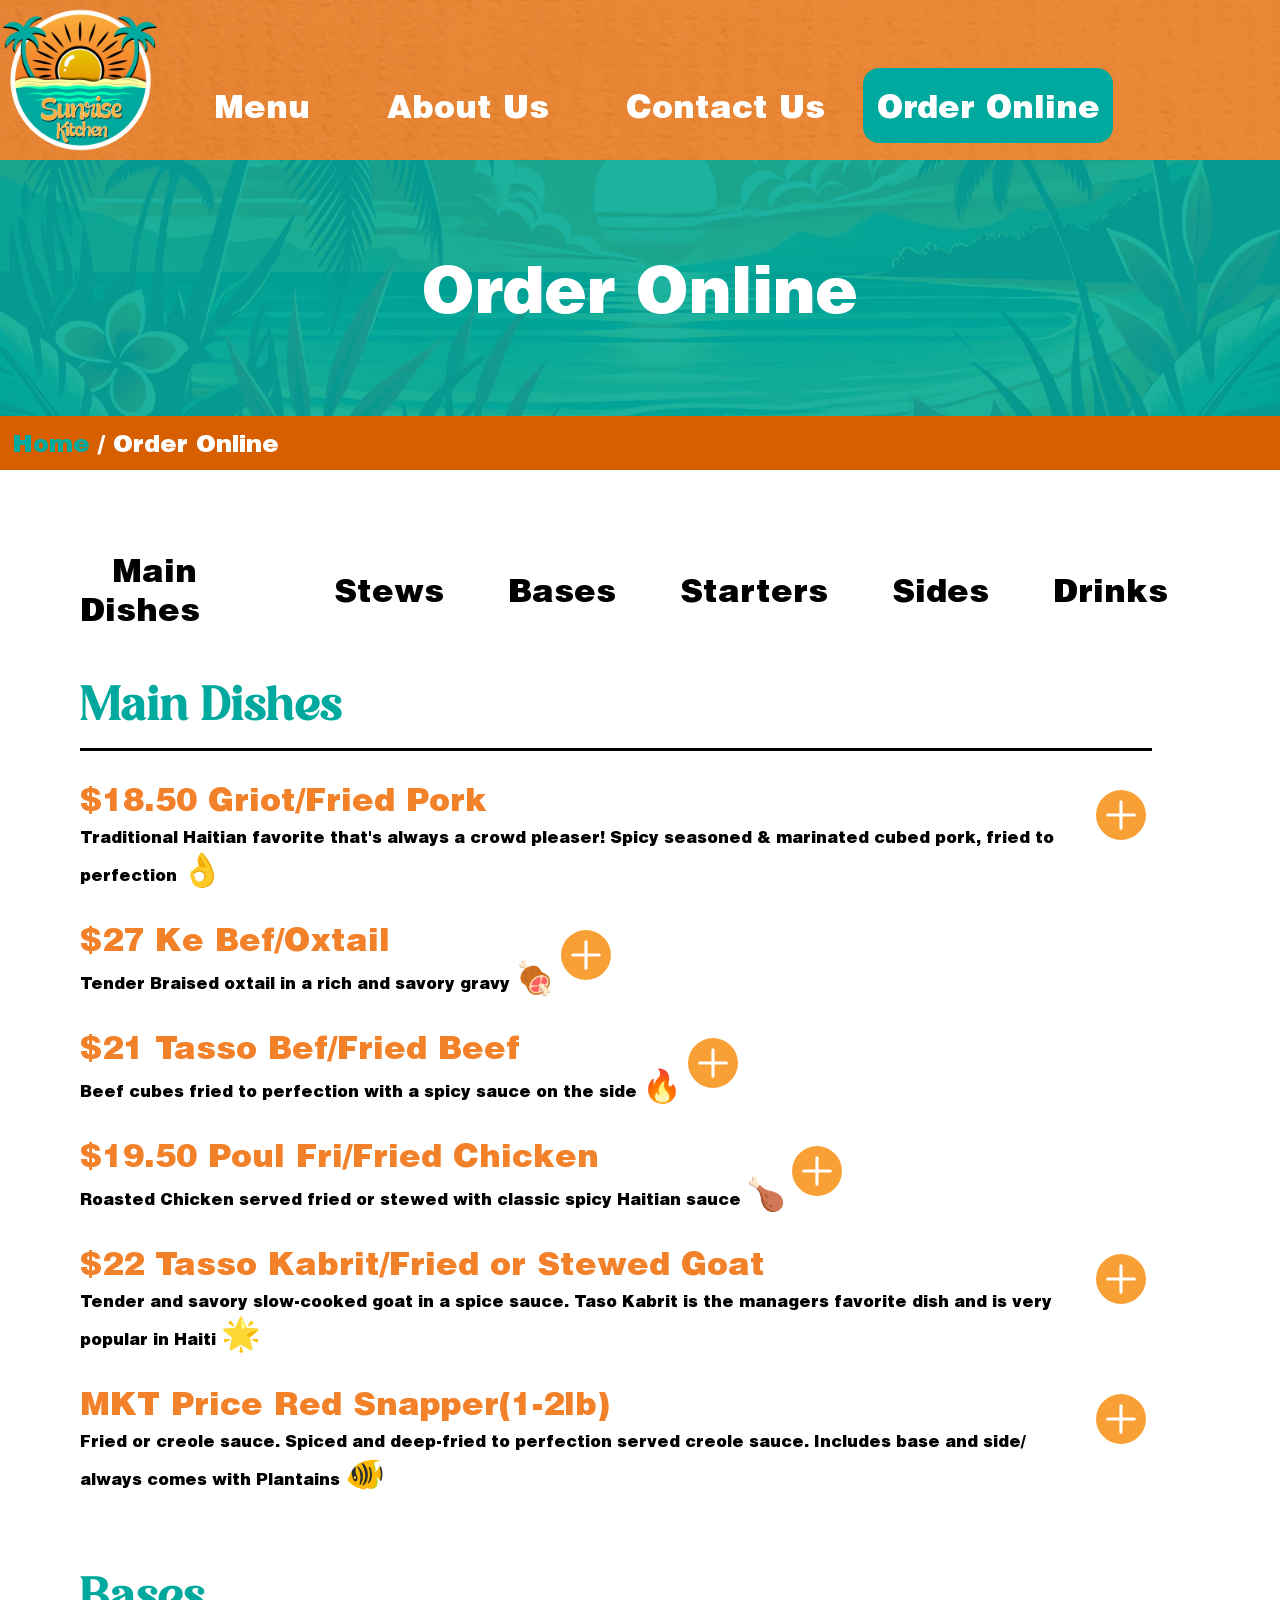
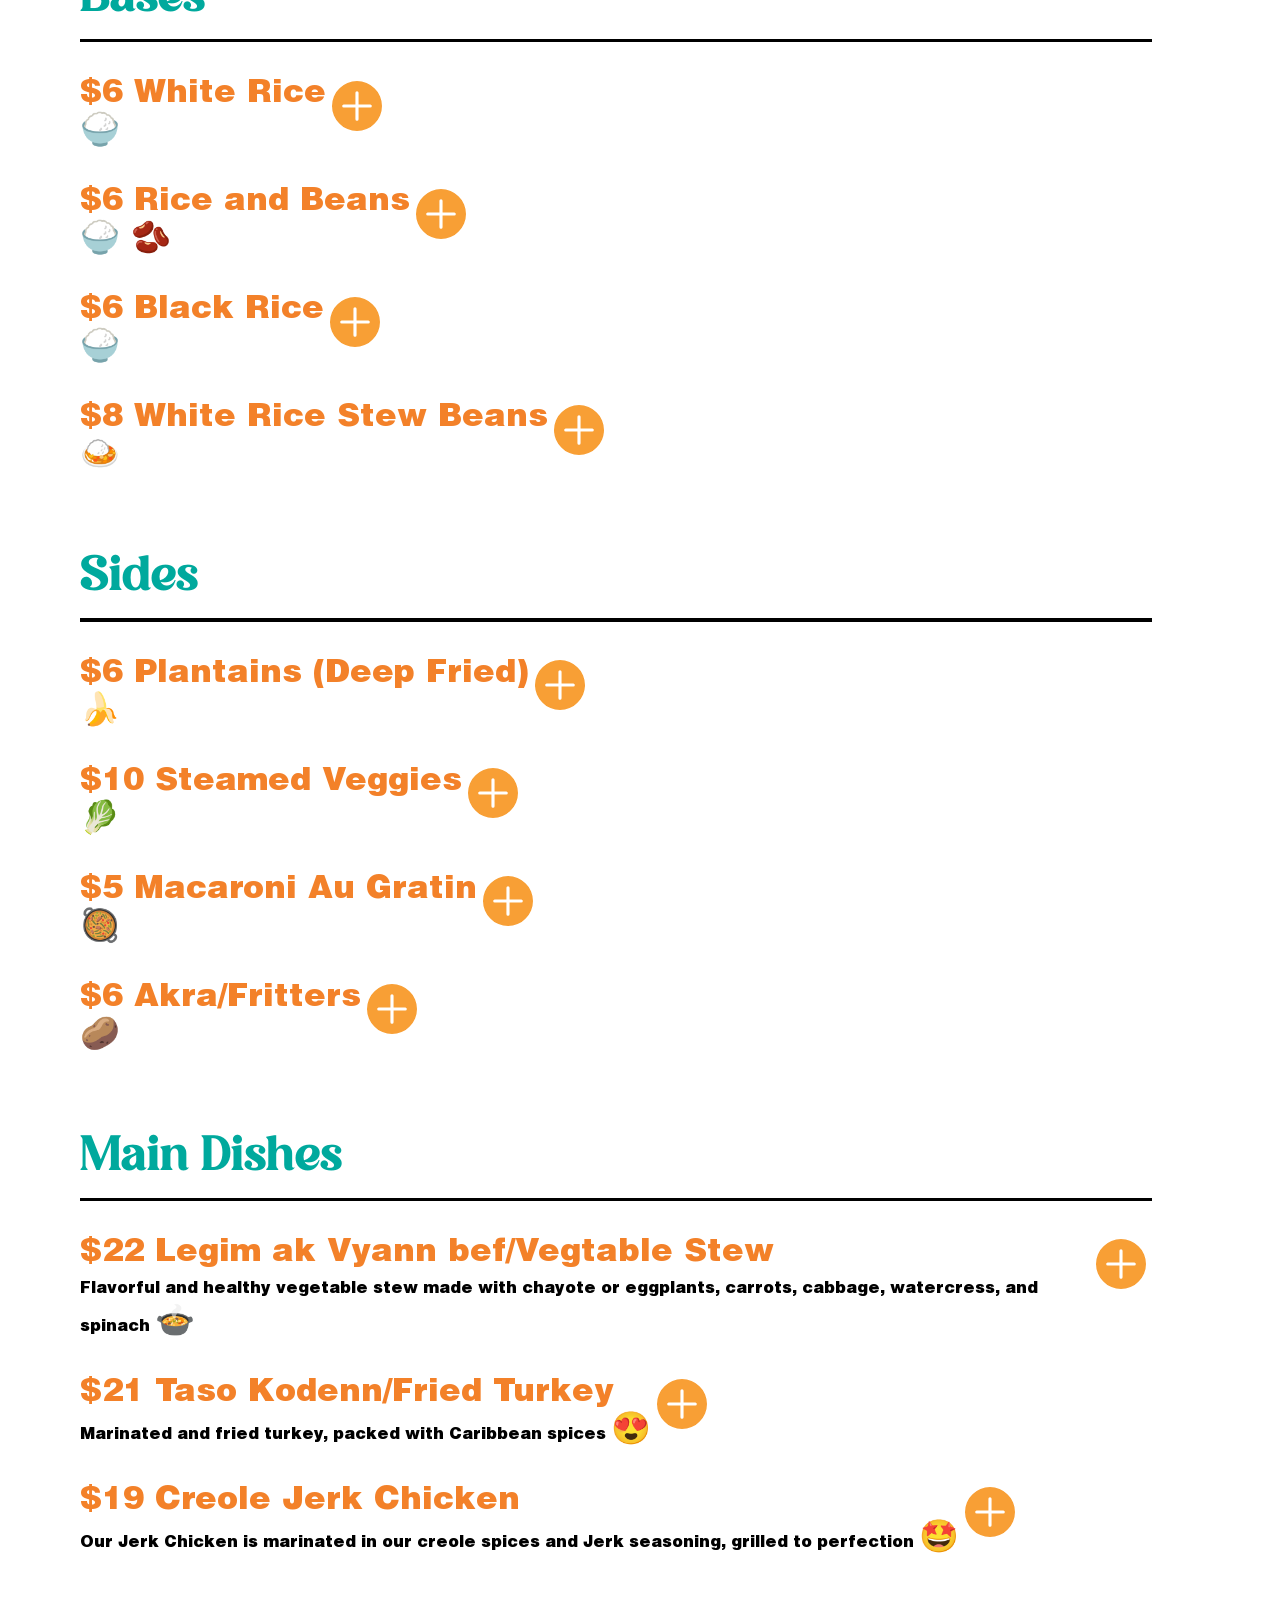
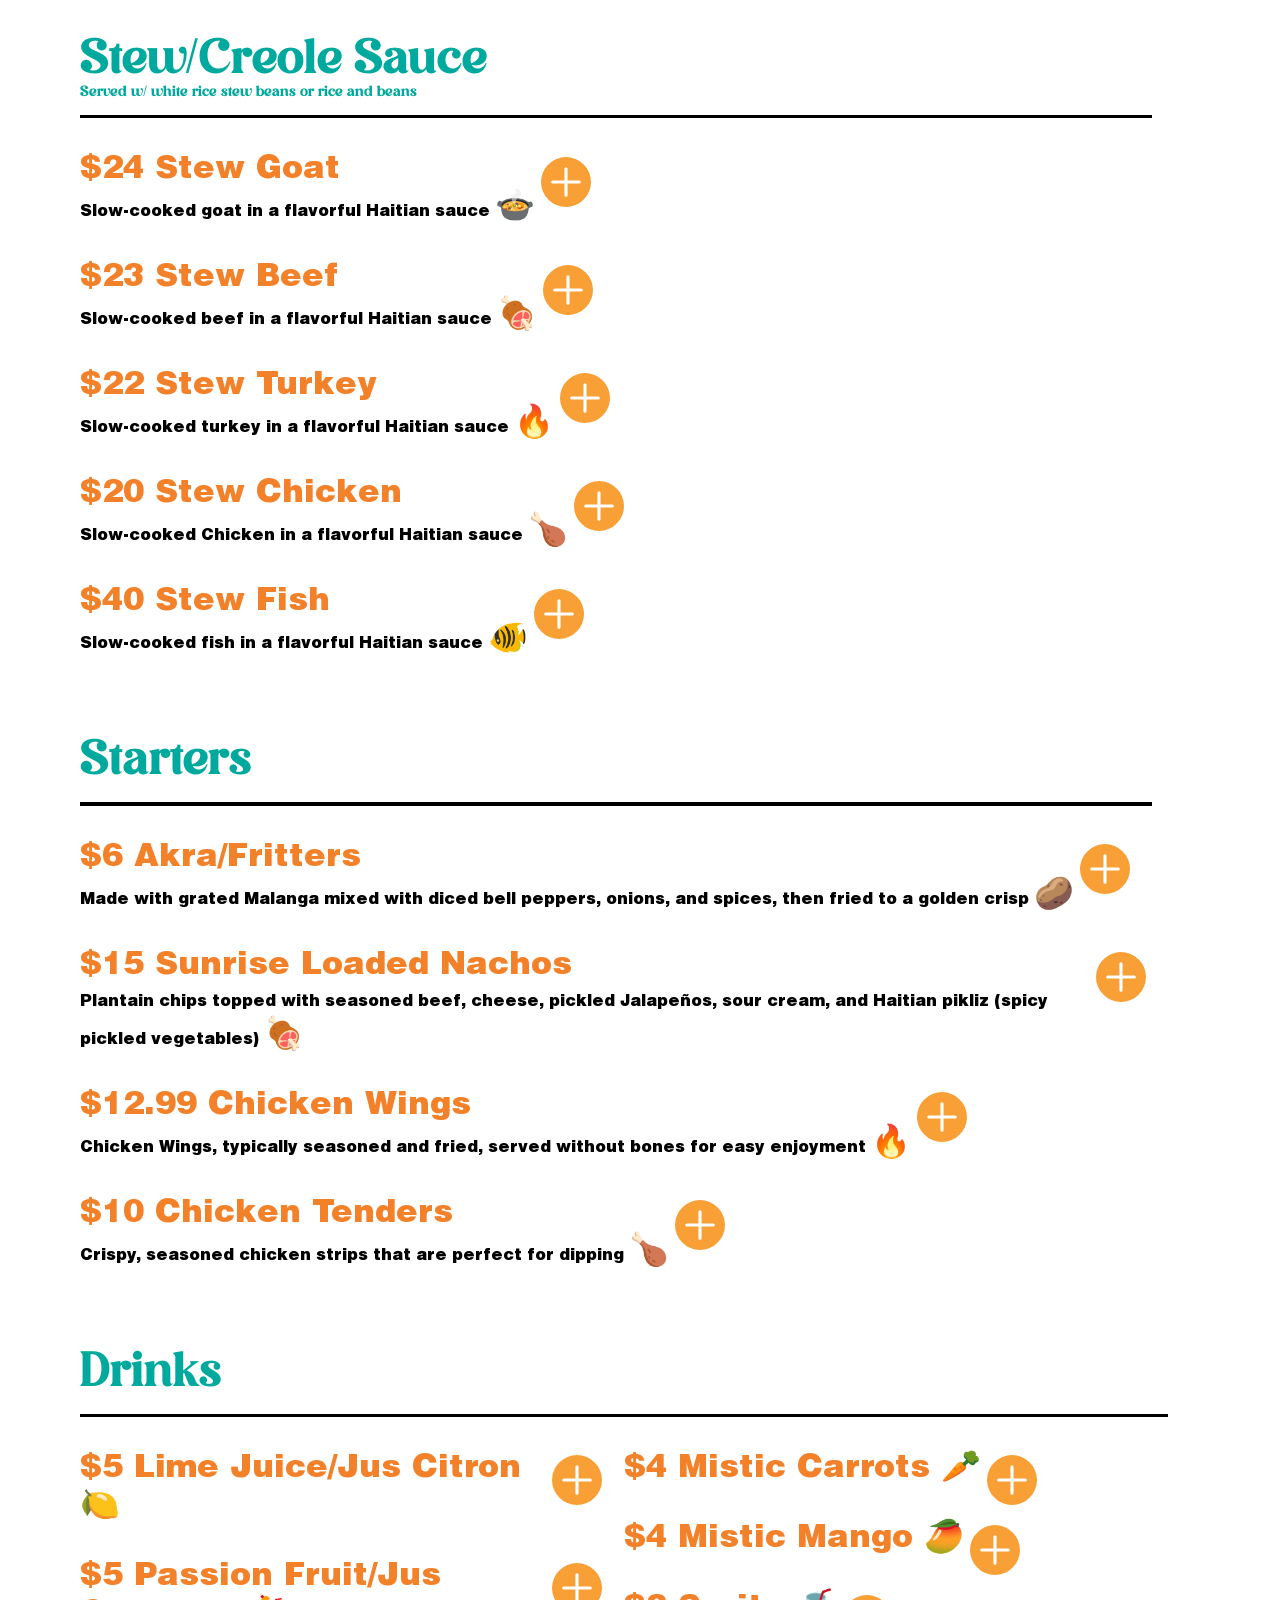
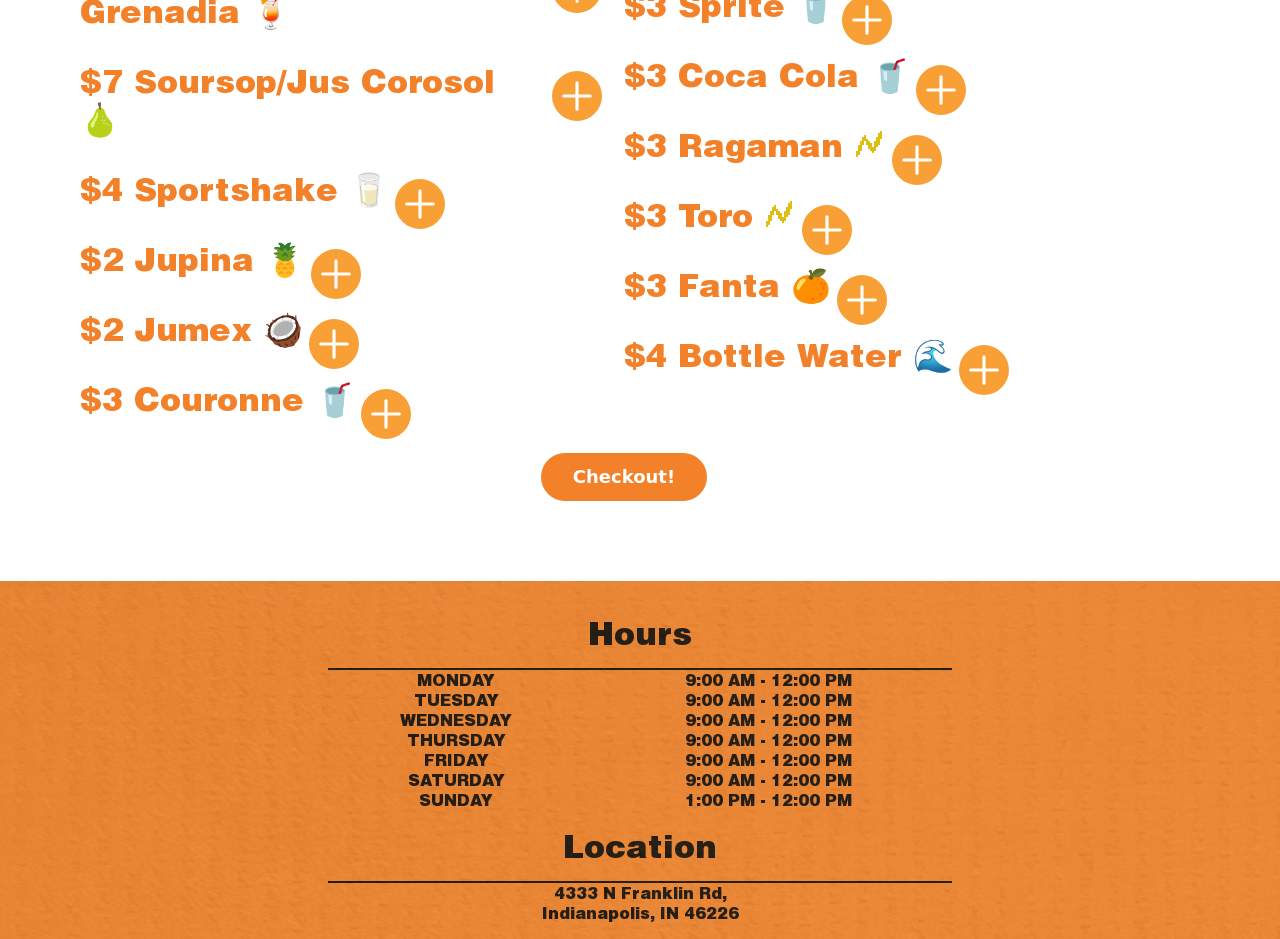
<file: OrderOnline.html>
<!DOCTYPE html>
<html lang="en">
<head>
    <link rel="icon" type="image/png" href="img/Favicons/favicon-96x96.png" sizes="96x96">
    <link rel="icon" type="image/svg+xml" href="img/Favicons/favicon.svg">
    <link rel="shortcut icon" href="img/Favicons/favicon.ico">
    <link rel="apple-touch-icon" sizes="180x180" href="img/Favicons/apple-touch-icon.png">
    <link rel="stylesheet" href="css/style.css">
    <meta charset="UTF-8">
    <meta name="viewport" content="width=device-width, initial-scale=1">
    <meta name="description"
          content="Craving Caribbean flavors? Order online from Sunrise Kitchen and enjoy fresh, authentic island cuisine for pickup or delivery. Order now!">
    <title>Sunrise Kitchen: Order Online</title>
</head>
<body>
<div class="wrapper">
    <header>
        <div class="flexbox">
            <a class="logo-anchor" href="index.html"><img class="logo" src="img/sunrise-logo.png" alt="Sunrise Kitchen"></a>
            <!--Mobile Nav-->
            <div class="off-screen-menu">
                <ul>
                    <li><a href="index.html">Home</a></li>
                    <li><a href="Menu.html">Menu</a></li>
                    <li><a href="AboutUs.html">About Us</a></li>
                    <li><a href="ContactUs.html">Contact Us</a></li>
                    <li><a class="order-online" href="OrderOnline.html">Order Online</a></li>
                </ul>
            </div>
            <nav>
                <div class="ham-menu">
                    <span></span>
                    <span></span>
                    <span></span>
                </div>
            </nav>
            <!--Desktop Nav-->
            <div class="desktop-nav">
                <div class="desktop-nav-items">
                    <div class="middle">
                        <ul>
                            <li><a href="Menu.html">Menu</a></li>
                            <li><a href="AboutUs.html">About Us</a></li>
                            <li><a href="ContactUs.html">Contact Us</a></li>
                        </ul>
                        <div class="nav-order-button-container">
                            <a href="OrderOnline.html">Order Online</a>
                        </div>
                    </div>
                </div>
            </div>
        </div>
    </header>
    <div id="menuHero">
        <h1 class="h1-center">Order Online</h1>
    </div>
    <nav class="nav-bar-two">
        <label><a href="index.html">Home</a> / Order Online</label>
    </nav>
    <main>
        <div class="order-menu-row-flexbox">
            <label class="order-menu-label">
                <a onclick="
                document.getElementById('main-dishes').style.display = 'block';
                document.getElementById('main-dishes-two').style.display = 'block';
                document.getElementById('stew').style.display = 'none';
                document.getElementById('bases').style.display = 'none';
                document.getElementById('starters').style.display = 'none';
                document.getElementById('sides').style.display = 'none';
                document.getElementById('drinks').style.display = 'none';">Main Dishes</a>
            </label>
            <label class="order-menu-label">
                <a onclick="
                document.getElementById('main-dishes').style.display = 'none';
                document.getElementById('main-dishes-two').style.display = 'none';
                document.getElementById('stew').style.display = 'block';
                document.getElementById('bases').style.display = 'none';
                document.getElementById('starters').style.display = 'none';
                document.getElementById('sides').style.display = 'none';
                document.getElementById('drinks').style.display = 'none';">Stews</a>
            </label>
            <label class="order-menu-label">
                <a onclick="
                document.getElementById('main-dishes').style.display = 'none';
                document.getElementById('main-dishes-two').style.display = 'none';
                document.getElementById('stew').style.display = 'none';
                document.getElementById('bases').style.display = 'block';
                document.getElementById('starters').style.display = 'none';
                document.getElementById('sides').style.display = 'none';
                document.getElementById('drinks').style.display = 'none';">Bases</a>
            </label>
            <label class="order-menu-label">
                <a onclick="
                document.getElementById('main-dishes').style.display = 'none';
                document.getElementById('main-dishes-two').style.display = 'none';
                document.getElementById('stew').style.display = 'none';
                document.getElementById('bases').style.display = 'none';
                document.getElementById('starters').style.display = 'block';
                document.getElementById('sides').style.display = 'none';
                document.getElementById('drinks').style.display = 'none';">Starters</a>
            </label>
            <label class="order-menu-label">
                <a onclick="
                document.getElementById('main-dishes').style.display = 'none';
                document.getElementById('main-dishes-two').style.display = 'none';
                document.getElementById('stew').style.display = 'none';
                document.getElementById('bases').style.display = 'none';
                document.getElementById('starters').style.display = 'none';
                document.getElementById('sides').style.display = 'block';
                document.getElementById('drinks').style.display = 'none';">Sides</a>
            </label>
            <label class="order-menu-label">
                <a onclick="
                document.getElementById('main-dishes').style.display = 'none';
                document.getElementById('main-dishes-two').style.display = 'none';
                document.getElementById('stew').style.display = 'none';
                document.getElementById('bases').style.display = 'none';
                document.getElementById('starters').style.display = 'none';
                document.getElementById('sides').style.display = 'none';
                document.getElementById('drinks').style.display = 'block';">Drinks</a>
            </label>
        </div>
        <div class="row-flexbox">
            <div class="column-flexbox" style="width: 100%;">
                <div id="main-dishes" class="specialties-text-container">
                    <section>
                        <h2>Main Dishes</h2>
                    </section>
                    <div class="specialties-hr">
                        <hr>
                    </div>
                    <div class="row-flexbox">
                        <p><span class="specialties-price">$18.50 Griot/Fried Pork</span><br>
                            Traditional Haitian favorite that's always a crowd pleaser!
                            Spicy seasoned & marinated cubed pork, fried to perfection <span style="font-size: 2em;">&#128076;</span>
                        </p>
                        <form method="post" action="https://ww10.aitsafe.com/cf/add.cfm?userid=C7387831">
                            <input type="hidden" name="add" value="1">
                            <input type="hidden" name="product" value="Griot/Fried Pork">
                            <input type="hidden" name="price" value="18.50">
                            <input type="hidden" name="return"
                                   value="https://esmith897.s3.us-east-1.amazonaws.com/FinalProject/Final+Project+Update/sunriseKitchen/OrderOnline.html">
                            <button class="add-to-cart-button" type="submit">
                                <svg xmlns="http://www.w3.org/2000/svg" width="25" height="25" fill="currentColor"
                                     class="bi bi-x-circle-fill" viewBox="0 0 16 16" style="transform: rotate(45deg);">
                                    <path d="M16 8A8 8 0 1 1 0 8a8 8 0 0 1 16 0M5.354 4.646a.5.5 0 1 0-.708.708L7.293 8l-2.647 2.646a.5.5 0 0 0 .708.708L8 8.707l2.646 2.647a.5.5 0 0 0 .708-.708L8.707 8l2.647-2.646a.5.5 0 0 0-.708-.708L8 7.293z"/>
                                </svg>
                            </button>
                        </form>
                    </div>
                    <div class="row-flexbox">
                        <p><span class="specialties-price">$27 Ke Bef/Oxtail</span><br>
                            Tender Braised oxtail in a rich and savory gravy <span
                                    style="font-size: 2em;">&#127830;</span>
                        </p>
                        <form method="post" action="https://ww10.aitsafe.com/cf/add.cfm?userid=C7387831">
                            <input type="hidden" name="add" value="1">
                            <input type="hidden" name="product" value="Ke Bef/Oxtail">
                            <input type="hidden" name="price" value="27">
                            <input type="hidden" name="return"
                                   value="https://esmith897.s3.us-east-1.amazonaws.com/FinalProject/Final+Project+Update/sunriseKitchen/OrderOnline.html">
                            <button class="add-to-cart-button" type="submit">
                                <svg xmlns="http://www.w3.org/2000/svg" width="25" height="25" fill="currentColor"
                                     class="bi bi-x-circle-fill" viewBox="0 0 16 16" style="transform: rotate(45deg);">
                                    <path d="M16 8A8 8 0 1 1 0 8a8 8 0 0 1 16 0M5.354 4.646a.5.5 0 1 0-.708.708L7.293 8l-2.647 2.646a.5.5 0 0 0 .708.708L8 8.707l2.646 2.647a.5.5 0 0 0 .708-.708L8.707 8l2.647-2.646a.5.5 0 0 0-.708-.708L8 7.293z"/>
                                </svg>
                            </button>
                        </form>
                    </div>
                    <div class="row-flexbox">
                        <p><span class="specialties-price">$21 Tasso Bef/Fried Beef</span><br>
                            Beef cubes fried to perfection with a spicy sauce on the side <span style="font-size: 2em;">&#128293;</span>
                        </p>
                        <form method="post" action="https://ww10.aitsafe.com/cf/add.cfm?userid=C7387831">
                            <input type="hidden" name="add" value="1">
                            <input type="hidden" name="product" value="Tasso Bef/Fried Beef">
                            <input type="hidden" name="price" value="21">
                            <input type="hidden" name="return"
                                   value="https://esmith897.s3.us-east-1.amazonaws.com/FinalProject/Final+Project+Update/sunriseKitchen/OrderOnline.html">
                            <button class="add-to-cart-button" type="submit">
                                <svg xmlns="http://www.w3.org/2000/svg" width="25" height="25" fill="currentColor"
                                     class="bi bi-x-circle-fill" viewBox="0 0 16 16" style="transform: rotate(45deg);">
                                    <path d="M16 8A8 8 0 1 1 0 8a8 8 0 0 1 16 0M5.354 4.646a.5.5 0 1 0-.708.708L7.293 8l-2.647 2.646a.5.5 0 0 0 .708.708L8 8.707l2.646 2.647a.5.5 0 0 0 .708-.708L8.707 8l2.647-2.646a.5.5 0 0 0-.708-.708L8 7.293z"/>
                                </svg>
                            </button>
                        </form>
                    </div>
                    <div class="row-flexbox">
                        <p><span class="specialties-price">$19.50 Poul Fri/Fried Chicken</span><br>
                            Roasted Chicken served fried or stewed with classic spicy Haitian sauce <span
                                    style="font-size: 2em;">&#127831;</span>
                        </p>
                        <form method="post" action="https://ww10.aitsafe.com/cf/add.cfm?userid=C7387831">
                            <input type="hidden" name="add" value="1">
                            <input type="hidden" name="product" value="Poul Fri/Fried Chicken">
                            <input type="hidden" name="price" value="19.50">
                            <input type="hidden" name="return"
                                   value="https://esmith897.s3.us-east-1.amazonaws.com/FinalProject/Final+Project+Update/sunriseKitchen/OrderOnline.html">
                            <button class="add-to-cart-button" type="submit">
                                <svg xmlns="http://www.w3.org/2000/svg" width="25" height="25" fill="currentColor"
                                     class="bi bi-x-circle-fill" viewBox="0 0 16 16" style="transform: rotate(45deg);">
                                    <path d="M16 8A8 8 0 1 1 0 8a8 8 0 0 1 16 0M5.354 4.646a.5.5 0 1 0-.708.708L7.293 8l-2.647 2.646a.5.5 0 0 0 .708.708L8 8.707l2.646 2.647a.5.5 0 0 0 .708-.708L8.707 8l2.647-2.646a.5.5 0 0 0-.708-.708L8 7.293z"/>
                                </svg>
                            </button>
                        </form>
                    </div>
                    <div class="row-flexbox">
                        <p><span class="specialties-price">$22 Tasso Kabrit/Fried or Stewed Goat</span><br>
                            Tender and savory slow-cooked goat in a spice sauce. Taso Kabrit is the
                            managers favorite dish and is very popular in Haiti <span
                                    style="font-size: 2em;">&#127775;</span>
                        </p>
                        <form method="post" action="https://ww10.aitsafe.com/cf/add.cfm?userid=C7387831">
                            <input type="hidden" name="add" value="1">
                            <input type="hidden" name="product" value="Tasso Kabrit/Fried or Stewed Goat">
                            <input type="hidden" name="price" value="22">
                            <input type="hidden" name="return"
                                   value="https://esmith897.s3.us-east-1.amazonaws.com/FinalProject/Final+Project+Update/sunriseKitchen/OrderOnline.html">
                            <button class="add-to-cart-button" type="submit">
                                <svg xmlns="http://www.w3.org/2000/svg" width="25" height="25" fill="currentColor"
                                     class="bi bi-x-circle-fill" viewBox="0 0 16 16" style="transform: rotate(45deg);">
                                    <path d="M16 8A8 8 0 1 1 0 8a8 8 0 0 1 16 0M5.354 4.646a.5.5 0 1 0-.708.708L7.293 8l-2.647 2.646a.5.5 0 0 0 .708.708L8 8.707l2.646 2.647a.5.5 0 0 0 .708-.708L8.707 8l2.647-2.646a.5.5 0 0 0-.708-.708L8 7.293z"/>
                                </svg>
                            </button>
                        </form>
                    </div>
                    <div class="row-flexbox">
                        <p><span class="specialties-price">MKT Price Red Snapper(1-2lb)</span><br>
                            Fried or creole sauce. Spiced and deep-fried to perfection
                            served creole sauce. Includes base and side/ always comes with Plantains <span
                                    style="font-size: 2em;">&#128032;</span>
                        </p>
                        <form method="post" action="https://ww10.aitsafe.com/cf/add.cfm?userid=C7387831">
                            <input type="hidden" name="add" value="1">
                            <input type="hidden" name="product" value="Red Snapper(1-2lb)">
                            <input type="hidden" name="price" value="$25">
                            <input type="hidden" name="return"
                                   value="https://esmith897.s3.us-east-1.amazonaws.com/FinalProject/Final+Project+Update/sunriseKitchen/OrderOnline.html">
                            <button class="add-to-cart-button" type="submit">
                                <svg xmlns="http://www.w3.org/2000/svg" width="25" height="25" fill="currentColor"
                                     class="bi bi-x-circle-fill" viewBox="0 0 16 16" style="transform: rotate(45deg);">
                                    <path d="M16 8A8 8 0 1 1 0 8a8 8 0 0 1 16 0M5.354 4.646a.5.5 0 1 0-.708.708L7.293 8l-2.647 2.646a.5.5 0 0 0 .708.708L8 8.707l2.646 2.647a.5.5 0 0 0 .708-.708L8.707 8l2.647-2.646a.5.5 0 0 0-.708-.708L8 7.293z"/>
                                </svg>
                            </button>
                        </form>
                    </div>
                </div>
                <div id="bases" class="specialties-text-container">
                    <section>
                        <h2>Bases</h2>
                    </section>
                    <div class="specialties-hr">
                        <hr>
                    </div>
                    <div class="row-flexbox">
                        <p><span class="specialties-price">$6 White Rice</span><br>
                            <span style="font-size: 2em;">&#127834;</span>
                        </p>
                        <form method="post" action="https://ww10.aitsafe.com/cf/add.cfm?userid=C7387831">
                            <input type="hidden" name="add" value="1">
                            <input type="hidden" name="product" value="White Rice">
                            <input type="hidden" name="price" value="6">
                            <input type="hidden" name="return"
                                   value="https://esmith897.s3.us-east-1.amazonaws.com/FinalProject/Final+Project+Update/sunriseKitchen/OrderOnline.html">
                            <button class="add-to-cart-button" type="submit">
                                <svg xmlns="http://www.w3.org/2000/svg" width="25" height="25" fill="currentColor"
                                     class="bi bi-x-circle-fill" viewBox="0 0 16 16" style="transform: rotate(45deg);">
                                    <path d="M16 8A8 8 0 1 1 0 8a8 8 0 0 1 16 0M5.354 4.646a.5.5 0 1 0-.708.708L7.293 8l-2.647 2.646a.5.5 0 0 0 .708.708L8 8.707l2.646 2.647a.5.5 0 0 0 .708-.708L8.707 8l2.647-2.646a.5.5 0 0 0-.708-.708L8 7.293z"/>
                                </svg>
                            </button>
                        </form>
                    </div>
                    <div class="row-flexbox">
                        <p><span class="specialties-price">$6 Rice and Beans</span><br>
                            <span style="font-size: 2em;">&#127834; &#129752;</span>
                        </p>
                        <form method="post" action="https://ww10.aitsafe.com/cf/add.cfm?userid=C7387831">
                            <input type="hidden" name="add" value="1">
                            <input type="hidden" name="product" value="Rice and Beans">
                            <input type="hidden" name="price" value="6">
                            <input type="hidden" name="return"
                                   value="https://esmith897.s3.us-east-1.amazonaws.com/FinalProject/Final+Project+Update/sunriseKitchen/OrderOnline.html">
                            <button class="add-to-cart-button" type="submit">
                                <svg xmlns="http://www.w3.org/2000/svg" width="25" height="25" fill="currentColor"
                                     class="bi bi-x-circle-fill" viewBox="0 0 16 16" style="transform: rotate(45deg);">
                                    <path d="M16 8A8 8 0 1 1 0 8a8 8 0 0 1 16 0M5.354 4.646a.5.5 0 1 0-.708.708L7.293 8l-2.647 2.646a.5.5 0 0 0 .708.708L8 8.707l2.646 2.647a.5.5 0 0 0 .708-.708L8.707 8l2.647-2.646a.5.5 0 0 0-.708-.708L8 7.293z"/>
                                </svg>
                            </button>
                        </form>
                    </div>
                    <div class="row-flexbox">
                        <p><span class="specialties-price">$6 Black Rice</span><br>
                            <span style="font-size: 2em;">&#127834;</span>
                        </p>
                        <form method="post" action="https://ww10.aitsafe.com/cf/add.cfm?userid=C7387831">
                            <input type="hidden" name="add" value="1">
                            <input type="hidden" name="product" value="Black Rice">
                            <input type="hidden" name="price" value="6">
                            <input type="hidden" name="return"
                                   value="https://esmith897.s3.us-east-1.amazonaws.com/FinalProject/Final+Project+Update/sunriseKitchen/OrderOnline.html">
                            <button class="add-to-cart-button" type="submit">
                                <svg xmlns="http://www.w3.org/2000/svg" width="25" height="25" fill="currentColor"
                                     class="bi bi-x-circle-fill" viewBox="0 0 16 16" style="transform: rotate(45deg);">
                                    <path d="M16 8A8 8 0 1 1 0 8a8 8 0 0 1 16 0M5.354 4.646a.5.5 0 1 0-.708.708L7.293 8l-2.647 2.646a.5.5 0 0 0 .708.708L8 8.707l2.646 2.647a.5.5 0 0 0 .708-.708L8.707 8l2.647-2.646a.5.5 0 0 0-.708-.708L8 7.293z"/>
                                </svg>
                            </button>
                        </form>
                    </div>
                    <div class="row-flexbox">
                        <p><span class="specialties-price">$8 White Rice Stew Beans</span><br>
                            <span style="font-size: 2em;">&#127835;</span>
                        </p>
                        <form method="post" action="https://ww10.aitsafe.com/cf/add.cfm?userid=C7387831">
                            <input type="hidden" name="add" value="1">
                            <input type="hidden" name="product" value="White Rice Stew Beans">
                            <input type="hidden" name="price" value="8">
                            <input type="hidden" name="return"
                                   value="https://esmith897.s3.us-east-1.amazonaws.com/FinalProject/Final+Project+Update/sunriseKitchen/OrderOnline.html">
                            <button class="add-to-cart-button" type="submit">
                                <svg xmlns="http://www.w3.org/2000/svg" width="25" height="25" fill="currentColor"
                                     class="bi bi-x-circle-fill" viewBox="0 0 16 16" style="transform: rotate(45deg);">
                                    <path d="M16 8A8 8 0 1 1 0 8a8 8 0 0 1 16 0M5.354 4.646a.5.5 0 1 0-.708.708L7.293 8l-2.647 2.646a.5.5 0 0 0 .708.708L8 8.707l2.646 2.647a.5.5 0 0 0 .708-.708L8.707 8l2.647-2.646a.5.5 0 0 0-.708-.708L8 7.293z"/>
                                </svg>
                            </button>
                        </form>
                    </div>
                </div>
                <div id="sides" class="specialties-text-container">
                    <section>
                        <h2>Sides</h2>
                    </section>
                    <div class="specialties-hr">
                        <hr>
                    </div>
                    <div class="row-flexbox">
                        <p><span class="specialties-price">$6 Plantains (Deep Fried)</span><br>
                            <span style="font-size: 2em;">&#127820;</span>
                        </p>
                        <form method="post" action="https://ww10.aitsafe.com/cf/add.cfm?userid=C7387831">
                            <input type="hidden" name="add" value="1">
                            <input type="hidden" name="product" value="Plantains(Deep Fried)">
                            <input type="hidden" name="price" value="6">
                            <input type="hidden" name="return"
                                   value="https://esmith897.s3.us-east-1.amazonaws.com/FinalProject/Final+Project+Update/sunriseKitchen/OrderOnline.html">
                            <button class="add-to-cart-button" type="submit">
                                <svg xmlns="http://www.w3.org/2000/svg" width="25" height="25" fill="currentColor"
                                     class="bi bi-x-circle-fill" viewBox="0 0 16 16" style="transform: rotate(45deg);">
                                    <path d="M16 8A8 8 0 1 1 0 8a8 8 0 0 1 16 0M5.354 4.646a.5.5 0 1 0-.708.708L7.293 8l-2.647 2.646a.5.5 0 0 0 .708.708L8 8.707l2.646 2.647a.5.5 0 0 0 .708-.708L8.707 8l2.647-2.646a.5.5 0 0 0-.708-.708L8 7.293z"/>
                                </svg>
                            </button>
                        </form>
                    </div>
                    <div class="row-flexbox">
                        <p><span class="specialties-price">$10 Steamed Veggies</span><br>
                            <span style="font-size: 2em;">&#129388;</span>
                        </p>
                        <form method="post" action="https://ww10.aitsafe.com/cf/add.cfm?userid=C7387831">
                            <input type="hidden" name="add" value="1">
                            <input type="hidden" name="product" value="Steamed Veggies">
                            <input type="hidden" name="price" value="10">
                            <input type="hidden" name="return"
                                   value="https://esmith897.s3.us-east-1.amazonaws.com/FinalProject/Final+Project+Update/sunriseKitchen/OrderOnline.html">
                            <button class="add-to-cart-button" type="submit">
                                <svg xmlns="http://www.w3.org/2000/svg" width="25" height="25" fill="currentColor"
                                     class="bi bi-x-circle-fill" viewBox="0 0 16 16" style="transform: rotate(45deg);">
                                    <path d="M16 8A8 8 0 1 1 0 8a8 8 0 0 1 16 0M5.354 4.646a.5.5 0 1 0-.708.708L7.293 8l-2.647 2.646a.5.5 0 0 0 .708.708L8 8.707l2.646 2.647a.5.5 0 0 0 .708-.708L8.707 8l2.647-2.646a.5.5 0 0 0-.708-.708L8 7.293z"/>
                                </svg>
                            </button>
                        </form>
                    </div>
                    <div class="row-flexbox">
                        <p><span class="specialties-price">$5 Macaroni Au Gratin</span><br>
                            <span style="font-size: 2em;">&#129368;</span>
                        </p>
                        <form method="post" action="https://ww10.aitsafe.com/cf/add.cfm?userid=C7387831">
                            <input type="hidden" name="add" value="1">
                            <input type="hidden" name="product" value="Macaroni Au Gratin">
                            <input type="hidden" name="price" value="5">
                            <input type="hidden" name="return"
                                   value="https://esmith897.s3.us-east-1.amazonaws.com/FinalProject/Final+Project+Update/sunriseKitchen/OrderOnline.html">
                            <button class="add-to-cart-button" type="submit">
                                <svg xmlns="http://www.w3.org/2000/svg" width="25" height="25" fill="currentColor"
                                     class="bi bi-x-circle-fill" viewBox="0 0 16 16" style="transform: rotate(45deg);">
                                    <path d="M16 8A8 8 0 1 1 0 8a8 8 0 0 1 16 0M5.354 4.646a.5.5 0 1 0-.708.708L7.293 8l-2.647 2.646a.5.5 0 0 0 .708.708L8 8.707l2.646 2.647a.5.5 0 0 0 .708-.708L8.707 8l2.647-2.646a.5.5 0 0 0-.708-.708L8 7.293z"/>
                                </svg>
                            </button>
                        </form>
                    </div>
                    <div class="row-flexbox">
                        <p><span class="specialties-price">$6 Akra/Fritters</span><br>
                            <span style="font-size: 2em;">&#129364;</span>
                        </p>
                        <form method="post" action="https://ww10.aitsafe.com/cf/add.cfm?userid=C7387831">
                            <input type="hidden" name="add" value="1">
                            <input type="hidden" name="product" value="Akra/Fritters">
                            <input type="hidden" name="price" value="6">
                            <input type="hidden" name="return"
                                   value="https://esmith897.s3.us-east-1.amazonaws.com/FinalProject/Final+Project+Update/sunriseKitchen/OrderOnline.html">
                            <button class="add-to-cart-button" type="submit">
                                <svg xmlns="http://www.w3.org/2000/svg" width="25" height="25" fill="currentColor"
                                     class="bi bi-x-circle-fill" viewBox="0 0 16 16" style="transform: rotate(45deg);">
                                    <path d="M16 8A8 8 0 1 1 0 8a8 8 0 0 1 16 0M5.354 4.646a.5.5 0 1 0-.708.708L7.293 8l-2.647 2.646a.5.5 0 0 0 .708.708L8 8.707l2.646 2.647a.5.5 0 0 0 .708-.708L8.707 8l2.647-2.646a.5.5 0 0 0-.708-.708L8 7.293z"/>
                                </svg>
                            </button>
                        </form>
                    </div>
                </div>
            </div>
        </div>
        <div class="column-flexbox" style="width: 100%;">
            <div id="main-dishes-two" class="specialties-text-container">
                <section>
                    <h2>Main Dishes</h2>
                </section>
                <div class="specialties-hr">
                    <hr>
                </div>
                <div class="row-flexbox">
                    <p><span class="specialties-price">$22 Legim ak Vyann bef/Vegtable Stew</span><br>
                        Flavorful and healthy vegetable stew made with chayote or eggplants,
                        carrots, cabbage, watercress, and spinach <span style="font-size: 2em;">&#127858;</span>
                    </p>
                    <form method="post" action="https://ww10.aitsafe.com/cf/add.cfm?userid=C7387831">
                        <input type="hidden" name="add" value="1">
                        <input type="hidden" name="product" value="Legim ak Vyann bef/Vegtable Stew">
                        <input type="hidden" name="price" value="22">
                        <input type="hidden" name="return"
                               value="https://esmith897.s3.us-east-1.amazonaws.com/FinalProject/Final+Project+Update/sunriseKitchen/OrderOnline.html">
                        <button class="add-to-cart-button" type="submit">
                            <svg xmlns="http://www.w3.org/2000/svg" width="25" height="25" fill="currentColor"
                                 class="bi bi-x-circle-fill" viewBox="0 0 16 16" style="transform: rotate(45deg);">
                                <path d="M16 8A8 8 0 1 1 0 8a8 8 0 0 1 16 0M5.354 4.646a.5.5 0 1 0-.708.708L7.293 8l-2.647 2.646a.5.5 0 0 0 .708.708L8 8.707l2.646 2.647a.5.5 0 0 0 .708-.708L8.707 8l2.647-2.646a.5.5 0 0 0-.708-.708L8 7.293z"/>
                            </svg>
                        </button>
                    </form>
                </div>
                <div class="row-flexbox">
                    <p><span class="specialties-price">$21 Taso Kodenn/Fried Turkey</span><br>
                        Marinated and fried turkey, packed with Caribbean spices <span
                                style="font-size: 2em;">&#128525;</span>
                    </p>
                    <form method="post" action="https://ww10.aitsafe.com/cf/add.cfm?userid=C7387831">
                        <input type="hidden" name="add" value="1">
                        <input type="hidden" name="product" value="Taso Kodenn/Fried Turkey">
                        <input type="hidden" name="price" value="21">
                        <input type="hidden" name="return"
                               value="https://esmith897.s3.us-east-1.amazonaws.com/FinalProject/Final+Project+Update/sunriseKitchen/OrderOnline.html">
                        <button class="add-to-cart-button" type="submit">
                            <svg xmlns="http://www.w3.org/2000/svg" width="25" height="25" fill="currentColor"
                                 class="bi bi-x-circle-fill" viewBox="0 0 16 16" style="transform: rotate(45deg);">
                                <path d="M16 8A8 8 0 1 1 0 8a8 8 0 0 1 16 0M5.354 4.646a.5.5 0 1 0-.708.708L7.293 8l-2.647 2.646a.5.5 0 0 0 .708.708L8 8.707l2.646 2.647a.5.5 0 0 0 .708-.708L8.707 8l2.647-2.646a.5.5 0 0 0-.708-.708L8 7.293z"/>
                            </svg>
                        </button>
                    </form>
                </div>
                <div class="row-flexbox">
                    <p><span class="specialties-price">$19 Creole Jerk Chicken</span><br>
                        Our Jerk Chicken is marinated in our creole spices
                        and Jerk seasoning, grilled to perfection <span style="font-size: 2em;">&#129321;</span>
                    </p>
                    <form method="post" action="https://ww10.aitsafe.com/cf/add.cfm?userid=C7387831">
                        <input type="hidden" name="add" value="1">
                        <input type="hidden" name="product" value="Creole Jerk Chicken">
                        <input type="hidden" name="price" value="19">
                        <input type="hidden" name="return"
                               value="https://esmith897.s3.us-east-1.amazonaws.com/FinalProject/Final+Project+Update/sunriseKitchen/OrderOnline.html">
                        <button class="add-to-cart-button" type="submit">
                            <svg xmlns="http://www.w3.org/2000/svg" width="25" height="25" fill="currentColor"
                                 class="bi bi-x-circle-fill" viewBox="0 0 16 16" style="transform: rotate(45deg);">
                                <path d="M16 8A8 8 0 1 1 0 8a8 8 0 0 1 16 0M5.354 4.646a.5.5 0 1 0-.708.708L7.293 8l-2.647 2.646a.5.5 0 0 0 .708.708L8 8.707l2.646 2.647a.5.5 0 0 0 .708-.708L8.707 8l2.647-2.646a.5.5 0 0 0-.708-.708L8 7.293z"/>
                            </svg>
                        </button>
                    </form>
                </div>
            </div>
            <div id="stew" class="specialties-text-container">
                <section>
                    <h2>Stew/Creole Sauce<br><span style="display:block;font-size: .3em;line-height: 1em;">Served w/ white rice stew beans or rice and beans</span>
                    </h2>
                </section>
                <div class="specialties-hr">
                    <hr>
                </div>
                <div class="row-flexbox">
                    <p><span class="specialties-price">$24 Stew Goat</span><br>
                        Slow-cooked goat in a flavorful Haitian sauce <span style="font-size: 2em;">&#127858;</span>
                    </p>
                    <form method="post" action="https://ww10.aitsafe.com/cf/add.cfm?userid=C7387831">
                        <input type="hidden" name="add" value="1">
                        <input type="hidden" name="product" value="Stew Goat">
                        <input type="hidden" name="price" value="24">
                        <input type="hidden" name="return"
                               value="https://esmith897.s3.us-east-1.amazonaws.com/FinalProject/Final+Project+Update/sunriseKitchen/OrderOnline.html">
                        <button class="add-to-cart-button" type="submit">
                            <svg xmlns="http://www.w3.org/2000/svg" width="25" height="25" fill="currentColor"
                                 class="bi bi-x-circle-fill" viewBox="0 0 16 16" style="transform: rotate(45deg);">
                                <path d="M16 8A8 8 0 1 1 0 8a8 8 0 0 1 16 0M5.354 4.646a.5.5 0 1 0-.708.708L7.293 8l-2.647 2.646a.5.5 0 0 0 .708.708L8 8.707l2.646 2.647a.5.5 0 0 0 .708-.708L8.707 8l2.647-2.646a.5.5 0 0 0-.708-.708L8 7.293z"/>
                            </svg>
                        </button>
                    </form>
                </div>
                <div class="row-flexbox">
                    <p><span class="specialties-price">$23 Stew Beef</span><br>
                        Slow-cooked beef in a flavorful Haitian sauce <span
                                style="font-size: 2em;">&#127830;</span>
                    </p>
                    <form method="post" action="https://ww10.aitsafe.com/cf/add.cfm?userid=C7387831">
                        <input type="hidden" name="add" value="1">
                        <input type="hidden" name="product" value="Stew Beef">
                        <input type="hidden" name="price" value="23">
                        <input type="hidden" name="return"
                               value="https://esmith897.s3.us-east-1.amazonaws.com/FinalProject/Final+Project+Update/sunriseKitchen/OrderOnline.html">
                        <button class="add-to-cart-button" type="submit">
                            <svg xmlns="http://www.w3.org/2000/svg" width="25" height="25" fill="currentColor"
                                 class="bi bi-x-circle-fill" viewBox="0 0 16 16" style="transform: rotate(45deg);">
                                <path d="M16 8A8 8 0 1 1 0 8a8 8 0 0 1 16 0M5.354 4.646a.5.5 0 1 0-.708.708L7.293 8l-2.647 2.646a.5.5 0 0 0 .708.708L8 8.707l2.646 2.647a.5.5 0 0 0 .708-.708L8.707 8l2.647-2.646a.5.5 0 0 0-.708-.708L8 7.293z"/>
                            </svg>
                        </button>
                    </form>
                </div>
                <div class="row-flexbox">
                    <p><span class="specialties-price">$22 Stew Turkey</span><br>
                        Slow-cooked turkey in a flavorful Haitian sauce <span style="font-size: 2em;">&#128293;</span>
                    </p>
                    <form method="post" action="https://ww10.aitsafe.com/cf/add.cfm?userid=C7387831">
                        <input type="hidden" name="add" value="1">
                        <input type="hidden" name="product" value="Stew Turkey">
                        <input type="hidden" name="price" value="22">
                        <input type="hidden" name="return"
                               value="https://esmith897.s3.us-east-1.amazonaws.com/FinalProject/Final+Project+Update/sunriseKitchen/OrderOnline.html">
                        <button class="add-to-cart-button" type="submit">
                            <svg xmlns="http://www.w3.org/2000/svg" width="25" height="25" fill="currentColor"
                                 class="bi bi-x-circle-fill" viewBox="0 0 16 16" style="transform: rotate(45deg);">
                                <path d="M16 8A8 8 0 1 1 0 8a8 8 0 0 1 16 0M5.354 4.646a.5.5 0 1 0-.708.708L7.293 8l-2.647 2.646a.5.5 0 0 0 .708.708L8 8.707l2.646 2.647a.5.5 0 0 0 .708-.708L8.707 8l2.647-2.646a.5.5 0 0 0-.708-.708L8 7.293z"/>
                            </svg>
                        </button>
                    </form>
                </div>
                <div class="row-flexbox">
                    <p><span class="specialties-price">$20 Stew Chicken</span><br>
                        Slow-cooked Chicken in a flavorful Haitian sauce <span
                                style="font-size: 2em;">&#127831;</span>
                    </p>
                    <form method="post" action="https://ww10.aitsafe.com/cf/add.cfm?userid=C7387831">
                        <input type="hidden" name="add" value="1">
                        <input type="hidden" name="product" value="Stew Chicken">
                        <input type="hidden" name="price" value="20">
                        <input type="hidden" name="return"
                               value="https://esmith897.s3.us-east-1.amazonaws.com/FinalProject/Final+Project+Update/sunriseKitchen/OrderOnline.html">
                        <button class="add-to-cart-button" type="submit">
                            <svg xmlns="http://www.w3.org/2000/svg" width="25" height="25" fill="currentColor"
                                 class="bi bi-x-circle-fill" viewBox="0 0 16 16" style="transform: rotate(45deg);">
                                <path d="M16 8A8 8 0 1 1 0 8a8 8 0 0 1 16 0M5.354 4.646a.5.5 0 1 0-.708.708L7.293 8l-2.647 2.646a.5.5 0 0 0 .708.708L8 8.707l2.646 2.647a.5.5 0 0 0 .708-.708L8.707 8l2.647-2.646a.5.5 0 0 0-.708-.708L8 7.293z"/>
                            </svg>
                        </button>
                    </form>
                </div>
                <div class="row-flexbox">
                    <p><span class="specialties-price">$40 Stew Fish</span><br>
                        Slow-cooked fish in a flavorful Haitian sauce <span style="font-size: 2em;">&#128032;</span>
                    </p>
                    <form method="post" action="https://ww10.aitsafe.com/cf/add.cfm?userid=C7387831">
                        <input type="hidden" name="add" value="1">
                        <input type="hidden" name="product" value="Stew Fish">
                        <input type="hidden" name="price" value="40">
                        <input type="hidden" name="return"
                               value="https://esmith897.s3.us-east-1.amazonaws.com/FinalProject/Final+Project+Update/sunriseKitchen/OrderOnline.html">
                        <button class="add-to-cart-button" type="submit">
                            <svg xmlns="http://www.w3.org/2000/svg" width="25" height="25" fill="currentColor"
                                 class="bi bi-x-circle-fill" viewBox="0 0 16 16" style="transform: rotate(45deg);">
                                <path d="M16 8A8 8 0 1 1 0 8a8 8 0 0 1 16 0M5.354 4.646a.5.5 0 1 0-.708.708L7.293 8l-2.647 2.646a.5.5 0 0 0 .708.708L8 8.707l2.646 2.647a.5.5 0 0 0 .708-.708L8.707 8l2.647-2.646a.5.5 0 0 0-.708-.708L8 7.293z"/>
                            </svg>
                        </button>
                    </form>
                </div>
            </div>
            <div id="starters" class="specialties-text-container">
                <section>
                    <h2>Starters</h2>
                </section>
                <div class="specialties-hr">
                    <hr>
                </div>
                <div class="row-flexbox">
                    <p><span class="specialties-price">$6 Akra/Fritters</span><br>
                        Made with grated Malanga mixed with diced bell peppers, onions, and spices, then fried to a
                        golden crisp <span style="font-size: 2em;">&#129364;</span>
                    </p>
                    <form method="post" action="https://ww10.aitsafe.com/cf/add.cfm?userid=C7387831">
                        <input type="hidden" name="add" value="1">
                        <input type="hidden" name="product" value="Akra/Fritters">
                        <input type="hidden" name="price" value="22">
                        <input type="hidden" name="return"
                               value="https://esmith897.s3.us-east-1.amazonaws.com/FinalProject/Final+Project+Update/sunriseKitchen/OrderOnline.html">
                        <button class="add-to-cart-button" type="submit">
                            <svg xmlns="http://www.w3.org/2000/svg" width="25" height="25" fill="currentColor"
                                 class="bi bi-x-circle-fill" viewBox="0 0 16 16" style="transform: rotate(45deg);">
                                <path d="M16 8A8 8 0 1 1 0 8a8 8 0 0 1 16 0M5.354 4.646a.5.5 0 1 0-.708.708L7.293 8l-2.647 2.646a.5.5 0 0 0 .708.708L8 8.707l2.646 2.647a.5.5 0 0 0 .708-.708L8.707 8l2.647-2.646a.5.5 0 0 0-.708-.708L8 7.293z"/>
                            </svg>
                        </button>
                    </form>
                </div>
                <div class="row-flexbox">
                    <p><span class="specialties-price">$15 Sunrise Loaded Nachos</span><br>
                        Plantain chips topped with seasoned beef, cheese, pickled Jalapeños, sour cream, and Haitian
                        pikliz (spicy pickled vegetables)
                        <span style="font-size: 2em;">&#127830;</span>
                    </p>
                    <form method="post" action="https://ww10.aitsafe.com/cf/add.cfm?userid=C7387831">
                        <input type="hidden" name="add" value="1">
                        <input type="hidden" name="product" value="Sunrise Loaded Nachos">
                        <input type="hidden" name="price" value="15">
                        <input type="hidden" name="return"
                               value="https://esmith897.s3.us-east-1.amazonaws.com/FinalProject/Final+Project+Update/sunriseKitchen/OrderOnline.html">
                        <button class="add-to-cart-button" type="submit">
                            <svg xmlns="http://www.w3.org/2000/svg" width="25" height="25" fill="currentColor"
                                 class="bi bi-x-circle-fill" viewBox="0 0 16 16" style="transform: rotate(45deg);">
                                <path d="M16 8A8 8 0 1 1 0 8a8 8 0 0 1 16 0M5.354 4.646a.5.5 0 1 0-.708.708L7.293 8l-2.647 2.646a.5.5 0 0 0 .708.708L8 8.707l2.646 2.647a.5.5 0 0 0 .708-.708L8.707 8l2.647-2.646a.5.5 0 0 0-.708-.708L8 7.293z"/>
                            </svg>
                        </button>
                    </form>
                </div>
                <div class="row-flexbox">
                    <p><span class="specialties-price">$12.99 Chicken Wings</span><br>
                        Chicken Wings, typically seasoned and fried, served without bones for easy enjoyment <span
                                style="font-size: 2em;">&#128293;</span>
                    </p>
                    <form method="post" action="https://ww10.aitsafe.com/cf/add.cfm?userid=C7387831">
                        <input type="hidden" name="add" value="1">
                        <input type="hidden" name="product" value="Chicken Wings">
                        <input type="hidden" name="price" value="12.99">
                        <input type="hidden" name="return"
                               value="https://esmith897.s3.us-east-1.amazonaws.com/FinalProject/Final+Project+Update/sunriseKitchen/OrderOnline.html">
                        <button class="add-to-cart-button" type="submit">
                            <svg xmlns="http://www.w3.org/2000/svg" width="25" height="25" fill="currentColor"
                                 class="bi bi-x-circle-fill" viewBox="0 0 16 16" style="transform: rotate(45deg);">
                                <path d="M16 8A8 8 0 1 1 0 8a8 8 0 0 1 16 0M5.354 4.646a.5.5 0 1 0-.708.708L7.293 8l-2.647 2.646a.5.5 0 0 0 .708.708L8 8.707l2.646 2.647a.5.5 0 0 0 .708-.708L8.707 8l2.647-2.646a.5.5 0 0 0-.708-.708L8 7.293z"/>
                            </svg>
                        </button>
                    </form>
                </div>
                <div class="row-flexbox">
                    <p><span class="specialties-price">$10 Chicken Tenders</span><br>
                        Crispy, seasoned chicken strips that are perfect for dipping <span style="font-size: 2em;">&#127831;</span>
                    </p>
                    <form method="post" action="https://ww10.aitsafe.com/cf/add.cfm?userid=C7387831">
                        <input type="hidden" name="add" value="1">
                        <input type="hidden" name="product" value="Chicken Tenders">
                        <input type="hidden" name="price" value="10">
                        <input type="hidden" name="return"
                               value="https://esmith897.s3.us-east-1.amazonaws.com/FinalProject/Final+Project+Update/sunriseKitchen/OrderOnline.html">
                        <button class="add-to-cart-button" type="submit">
                            <svg xmlns="http://www.w3.org/2000/svg" width="25" height="25" fill="currentColor"
                                 class="bi bi-x-circle-fill" viewBox="0 0 16 16" style="transform: rotate(45deg);">
                                <path d="M16 8A8 8 0 1 1 0 8a8 8 0 0 1 16 0M5.354 4.646a.5.5 0 1 0-.708.708L7.293 8l-2.647 2.646a.5.5 0 0 0 .708.708L8 8.707l2.646 2.647a.5.5 0 0 0 .708-.708L8.707 8l2.647-2.646a.5.5 0 0 0-.708-.708L8 7.293z"/>
                            </svg>
                        </button>
                    </form>
                </div>
            </div>
        </div>
        <div id="drinks" class="specialties-text-container">
            <section>
                <h2>Drinks</h2>
            </section>
            <div class="specialties-hr">
                <hr>
            </div>
            <div class="row-flexbox">
                <div class="column-flexbox">
                    <div class="row-flexbox">
                        <p><span class="specialties-price">$5 Lime Juice/Jus Citron </span><span
                                style="font-size: 2em;">&#127819;</span>
                        </p>
                        <form method="post" action="https://ww10.aitsafe.com/cf/add.cfm?userid=C7387831">
                            <input type="hidden" name="add" value="1">
                            <input type="hidden" name="product" value="Lime Juice/Jus Citron">
                            <input type="hidden" name="price" value="5">
                            <input type="hidden" name="return"
                                   value="https://esmith897.s3.us-east-1.amazonaws.com/FinalProject/Final+Project+Update/sunriseKitchen/OrderOnline.html">
                            <button class="add-to-cart-button" type="submit">
                                <svg xmlns="http://www.w3.org/2000/svg" width="25" height="25" fill="currentColor"
                                     class="bi bi-x-circle-fill" viewBox="0 0 16 16" style="transform: rotate(45deg);">
                                    <path d="M16 8A8 8 0 1 1 0 8a8 8 0 0 1 16 0M5.354 4.646a.5.5 0 1 0-.708.708L7.293 8l-2.647 2.646a.5.5 0 0 0 .708.708L8 8.707l2.646 2.647a.5.5 0 0 0 .708-.708L8.707 8l2.647-2.646a.5.5 0 0 0-.708-.708L8 7.293z"/>
                                </svg>
                            </button>
                        </form>
                    </div>
                    <div class="row-flexbox">
                        <p><span class="specialties-price">$5 Passion Fruit/Jus Grenadia </span><span
                                style="font-size: 2em;">&#127865;</span>
                        </p>
                        <form method="post" action="https://ww10.aitsafe.com/cf/add.cfm?userid=C7387831">
                            <input type="hidden" name="add" value="1">
                            <input type="hidden" name="product" value="Passion Fruit/Just Grenadia">
                            <input type="hidden" name="price" value="5">
                            <input type="hidden" name="return"
                                   value="https://esmith897.s3.us-east-1.amazonaws.com/FinalProject/Final+Project+Update/sunriseKitchen/OrderOnline.html">
                            <button class="add-to-cart-button" type="submit">
                                <svg xmlns="http://www.w3.org/2000/svg" width="25" height="25" fill="currentColor"
                                     class="bi bi-x-circle-fill" viewBox="0 0 16 16" style="transform: rotate(45deg);">
                                    <path d="M16 8A8 8 0 1 1 0 8a8 8 0 0 1 16 0M5.354 4.646a.5.5 0 1 0-.708.708L7.293 8l-2.647 2.646a.5.5 0 0 0 .708.708L8 8.707l2.646 2.647a.5.5 0 0 0 .708-.708L8.707 8l2.647-2.646a.5.5 0 0 0-.708-.708L8 7.293z"/>
                                </svg>
                            </button>
                        </form>
                    </div>
                    <div class="row-flexbox">
                        <p><span class="specialties-price">$7 Soursop/Jus Corosol </span><span style="font-size: 2em;">&#127824;</span>
                        </p>
                        <form method="post" action="https://ww10.aitsafe.com/cf/add.cfm?userid=C7387831">
                            <input type="hidden" name="add" value="1">
                            <input type="hidden" name="product" value="Soursop/Jus Corosol">
                            <input type="hidden" name="price" value="7">
                            <input type="hidden" name="return"
                                   value="https://esmith897.s3.us-east-1.amazonaws.com/FinalProject/Final+Project+Update/sunriseKitchen/OrderOnline.html">
                            <button class="add-to-cart-button" type="submit">
                                <svg xmlns="http://www.w3.org/2000/svg" width="25" height="25" fill="currentColor"
                                     class="bi bi-x-circle-fill" viewBox="0 0 16 16" style="transform: rotate(45deg);">
                                    <path d="M16 8A8 8 0 1 1 0 8a8 8 0 0 1 16 0M5.354 4.646a.5.5 0 1 0-.708.708L7.293 8l-2.647 2.646a.5.5 0 0 0 .708.708L8 8.707l2.646 2.647a.5.5 0 0 0 .708-.708L8.707 8l2.647-2.646a.5.5 0 0 0-.708-.708L8 7.293z"/>
                                </svg>
                            </button>
                        </form>
                    </div>
                    <div class="row-flexbox">
                        <p><span class="specialties-price">$4 Sportshake </span><span
                                style="font-size: 2em;">&#129371;</span>
                        </p>
                        <form method="post" action="https://ww10.aitsafe.com/cf/add.cfm?userid=C7387831">
                            <input type="hidden" name="add" value="1">
                            <input type="hidden" name="product" value="Sportshake">
                            <input type="hidden" name="price" value="4">
                            <input type="hidden" name="return"
                                   value="https://esmith897.s3.us-east-1.amazonaws.com/FinalProject/Final+Project+Update/sunriseKitchen/OrderOnline.html">
                            <button class="add-to-cart-button" type="submit">
                                <svg xmlns="http://www.w3.org/2000/svg" width="25" height="25" fill="currentColor"
                                     class="bi bi-x-circle-fill" viewBox="0 0 16 16" style="transform: rotate(45deg);">
                                    <path d="M16 8A8 8 0 1 1 0 8a8 8 0 0 1 16 0M5.354 4.646a.5.5 0 1 0-.708.708L7.293 8l-2.647 2.646a.5.5 0 0 0 .708.708L8 8.707l2.646 2.647a.5.5 0 0 0 .708-.708L8.707 8l2.647-2.646a.5.5 0 0 0-.708-.708L8 7.293z"/>
                                </svg>
                            </button>
                        </form>
                    </div>
                    <div class="row-flexbox">
                        <p><span class="specialties-price">$2 Jupina </span><span
                                style="font-size: 2em;">&#127821;</span>
                        </p>
                        <form method="post" action="https://ww10.aitsafe.com/cf/add.cfm?userid=C7387831">
                            <input type="hidden" name="add" value="1">
                            <input type="hidden" name="product" value="Jupina">
                            <input type="hidden" name="price" value="2">
                            <input type="hidden" name="return"
                                   value="https://esmith897.s3.us-east-1.amazonaws.com/FinalProject/Final+Project+Update/sunriseKitchen/OrderOnline.html">
                            <button class="add-to-cart-button" type="submit">
                                <svg xmlns="http://www.w3.org/2000/svg" width="25" height="25" fill="currentColor"
                                     class="bi bi-x-circle-fill" viewBox="0 0 16 16" style="transform: rotate(45deg);">
                                    <path d="M16 8A8 8 0 1 1 0 8a8 8 0 0 1 16 0M5.354 4.646a.5.5 0 1 0-.708.708L7.293 8l-2.647 2.646a.5.5 0 0 0 .708.708L8 8.707l2.646 2.647a.5.5 0 0 0 .708-.708L8.707 8l2.647-2.646a.5.5 0 0 0-.708-.708L8 7.293z"/>
                                </svg>
                            </button>
                        </form>
                    </div>
                    <div class="row-flexbox">
                        <p><span class="specialties-price">$2 Jumex </span><span style="font-size: 2em;">&#129381;</span>
                        </p>
                        <form method="post" action="https://ww10.aitsafe.com/cf/add.cfm?userid=C7387831">
                            <input type="hidden" name="add" value="1">
                            <input type="hidden" name="product" value="Jumex">
                            <input type="hidden" name="price" value="2">
                            <input type="hidden" name="return"
                                   value="https://esmith897.s3.us-east-1.amazonaws.com/FinalProject/Final+Project+Update/sunriseKitchen/OrderOnline.html">
                            <button class="add-to-cart-button" type="submit">
                                <svg xmlns="http://www.w3.org/2000/svg" width="25" height="25" fill="currentColor"
                                     class="bi bi-x-circle-fill" viewBox="0 0 16 16" style="transform: rotate(45deg);">
                                    <path d="M16 8A8 8 0 1 1 0 8a8 8 0 0 1 16 0M5.354 4.646a.5.5 0 1 0-.708.708L7.293 8l-2.647 2.646a.5.5 0 0 0 .708.708L8 8.707l2.646 2.647a.5.5 0 0 0 .708-.708L8.707 8l2.647-2.646a.5.5 0 0 0-.708-.708L8 7.293z"/>
                                </svg>
                            </button>
                        </form>
                    </div>
                    <div class="row-flexbox">
                        <p><span class="specialties-price">$3 Couronne </span><span
                                style="font-size: 2em;">&#129380;</span>
                        </p>
                        <form method="post" action="https://ww10.aitsafe.com/cf/add.cfm?userid=C7387831">
                            <input type="hidden" name="add" value="1">
                            <input type="hidden" name="product" value="Couronne">
                            <input type="hidden" name="price" value="3">
                            <input type="hidden" name="return"
                                   value="https://esmith897.s3.us-east-1.amazonaws.com/FinalProject/Final+Project+Update/sunriseKitchen/OrderOnline.html">
                            <button class="add-to-cart-button" type="submit">
                                <svg xmlns="http://www.w3.org/2000/svg" width="25" height="25" fill="currentColor"
                                     class="bi bi-x-circle-fill" viewBox="0 0 16 16" style="transform: rotate(45deg);">
                                    <path d="M16 8A8 8 0 1 1 0 8a8 8 0 0 1 16 0M5.354 4.646a.5.5 0 1 0-.708.708L7.293 8l-2.647 2.646a.5.5 0 0 0 .708.708L8 8.707l2.646 2.647a.5.5 0 0 0 .708-.708L8.707 8l2.647-2.646a.5.5 0 0 0-.708-.708L8 7.293z"/>
                                </svg>
                            </button>
                        </form>
                    </div>
                </div>
                <div class="column-flexbox">
                    <div class="row-flexbox">
                        <p><span class="specialties-price">$4 Mistic Carrots </span><span
                                style="font-size: 2em;">&#129365;</span>
                        </p>
                        <form method="post" action="https://ww10.aitsafe.com/cf/add.cfm?userid=C7387831">
                            <input type="hidden" name="add" value="1">
                            <input type="hidden" name="product" value="Mistic Carrots">
                            <input type="hidden" name="price" value="4">
                            <input type="hidden" name="return"
                                   value="https://esmith897.s3.us-east-1.amazonaws.com/FinalProject/Final+Project+Update/sunriseKitchen/OrderOnline.html">
                            <button class="add-to-cart-button" type="submit">
                                <svg xmlns="http://www.w3.org/2000/svg" width="25" height="25" fill="currentColor"
                                     class="bi bi-x-circle-fill" viewBox="0 0 16 16" style="transform: rotate(45deg);">
                                    <path d="M16 8A8 8 0 1 1 0 8a8 8 0 0 1 16 0M5.354 4.646a.5.5 0 1 0-.708.708L7.293 8l-2.647 2.646a.5.5 0 0 0 .708.708L8 8.707l2.646 2.647a.5.5 0 0 0 .708-.708L8.707 8l2.647-2.646a.5.5 0 0 0-.708-.708L8 7.293z"/>
                                </svg>
                            </button>
                        </form>
                    </div>
                    <div class="row-flexbox">
                        <p><span class="specialties-price">$4 Mistic Mango </span><span
                                style="font-size: 2em;">&#129389;</span>
                        </p>
                        <form method="post" action="https://ww10.aitsafe.com/cf/add.cfm?userid=C7387831">
                            <input type="hidden" name="add" value="1">
                            <input type="hidden" name="product" value="Mistic Mango">
                            <input type="hidden" name="price" value="4">
                            <input type="hidden" name="return"
                                   value="https://esmith897.s3.us-east-1.amazonaws.com/FinalProject/Final+Project+Update/sunriseKitchen/OrderOnline.html">
                            <button class="add-to-cart-button" type="submit">
                                <svg xmlns="http://www.w3.org/2000/svg" width="25" height="25" fill="currentColor"
                                     class="bi bi-x-circle-fill" viewBox="0 0 16 16" style="transform: rotate(45deg);">
                                    <path d="M16 8A8 8 0 1 1 0 8a8 8 0 0 1 16 0M5.354 4.646a.5.5 0 1 0-.708.708L7.293 8l-2.647 2.646a.5.5 0 0 0 .708.708L8 8.707l2.646 2.647a.5.5 0 0 0 .708-.708L8.707 8l2.647-2.646a.5.5 0 0 0-.708-.708L8 7.293z"/>
                                </svg>
                            </button>
                        </form>
                    </div>
                    <div class="row-flexbox">
                        <p><span class="specialties-price">$3 Sprite </span><span
                                style="font-size: 2em;">&#129380;</span>
                        </p>
                        <form method="post" action="https://ww10.aitsafe.com/cf/add.cfm?userid=C7387831">
                            <input type="hidden" name="add" value="1">
                            <input type="hidden" name="product" value="Sprite">
                            <input type="hidden" name="price" value="3">
                            <input type="hidden" name="return"
                                   value="https://esmith897.s3.us-east-1.amazonaws.com/FinalProject/Final+Project+Update/sunriseKitchen/OrderOnline.html">
                            <button class="add-to-cart-button" type="submit">
                                <svg xmlns="http://www.w3.org/2000/svg" width="25" height="25" fill="currentColor"
                                     class="bi bi-x-circle-fill" viewBox="0 0 16 16" style="transform: rotate(45deg);">
                                    <path d="M16 8A8 8 0 1 1 0 8a8 8 0 0 1 16 0M5.354 4.646a.5.5 0 1 0-.708.708L7.293 8l-2.647 2.646a.5.5 0 0 0 .708.708L8 8.707l2.646 2.647a.5.5 0 0 0 .708-.708L8.707 8l2.647-2.646a.5.5 0 0 0-.708-.708L8 7.293z"/>
                                </svg>
                            </button>
                        </form>
                    </div>
                    <div class="row-flexbox">
                        <p><span class="specialties-price">$3 Coca Cola </span><span
                                style="font-size: 2em;">&#129380;</span>
                        </p>
                        <form method="post" action="https://ww10.aitsafe.com/cf/add.cfm?userid=C7387831">
                            <input type="hidden" name="add" value="1">
                            <input type="hidden" name="product" value="Coca Cola">
                            <input type="hidden" name="price" value="3">
                            <input type="hidden" name="return"
                                   value="https://esmith897.s3.us-east-1.amazonaws.com/FinalProject/Final+Project+Update/sunriseKitchen/OrderOnline.html">
                            <button class="add-to-cart-button" type="submit">
                                <svg xmlns="http://www.w3.org/2000/svg" width="25" height="25" fill="currentColor"
                                     class="bi bi-x-circle-fill" viewBox="0 0 16 16" style="transform: rotate(45deg);">
                                    <path d="M16 8A8 8 0 1 1 0 8a8 8 0 0 1 16 0M5.354 4.646a.5.5 0 1 0-.708.708L7.293 8l-2.647 2.646a.5.5 0 0 0 .708.708L8 8.707l2.646 2.647a.5.5 0 0 0 .708-.708L8.707 8l2.647-2.646a.5.5 0 0 0-.708-.708L8 7.293z"/>
                                </svg>
                            </button>
                        </form>
                    </div>
                    <div class="row-flexbox">
                        <p><span class="specialties-price">$3 Ragaman </span><span
                                style="font-size: 2em;color: #dcbf10;">&#128498;</span>
                        </p>
                        <form method="post" action="https://ww10.aitsafe.com/cf/add.cfm?userid=C7387831">
                            <input type="hidden" name="add" value="1">
                            <input type="hidden" name="product" value="Ragaman">
                            <input type="hidden" name="price" value="3">
                            <input type="hidden" name="return"
                                   value="https://esmith897.s3.us-east-1.amazonaws.com/FinalProject/Final+Project+Update/sunriseKitchen/OrderOnline.html">
                            <button class="add-to-cart-button" type="submit">
                                <svg xmlns="http://www.w3.org/2000/svg" width="25" height="25" fill="currentColor"
                                     class="bi bi-x-circle-fill" viewBox="0 0 16 16" style="transform: rotate(45deg);">
                                    <path d="M16 8A8 8 0 1 1 0 8a8 8 0 0 1 16 0M5.354 4.646a.5.5 0 1 0-.708.708L7.293 8l-2.647 2.646a.5.5 0 0 0 .708.708L8 8.707l2.646 2.647a.5.5 0 0 0 .708-.708L8.707 8l2.647-2.646a.5.5 0 0 0-.708-.708L8 7.293z"/>
                                </svg>
                            </button>
                        </form>
                    </div>
                    <div class="row-flexbox">
                        <p><span class="specialties-price">$3 Toro </span><span style="font-size: 2em;color: #dcbf10;">&#128498;</span>
                        </p>
                        <form method="post" action="https://ww10.aitsafe.com/cf/add.cfm?userid=C7387831">
                            <input type="hidden" name="add" value="1">
                            <input type="hidden" name="product" value="Toro">
                            <input type="hidden" name="price" value="3">
                            <input type="hidden" name="return"
                                   value="https://esmith897.s3.us-east-1.amazonaws.com/FinalProject/Final+Project+Update/sunriseKitchen/OrderOnline.html">
                            <button class="add-to-cart-button" type="submit">
                                <svg xmlns="http://www.w3.org/2000/svg" width="25" height="25" fill="currentColor"
                                     class="bi bi-x-circle-fill" viewBox="0 0 16 16" style="transform: rotate(45deg);">
                                    <path d="M16 8A8 8 0 1 1 0 8a8 8 0 0 1 16 0M5.354 4.646a.5.5 0 1 0-.708.708L7.293 8l-2.647 2.646a.5.5 0 0 0 .708.708L8 8.707l2.646 2.647a.5.5 0 0 0 .708-.708L8.707 8l2.647-2.646a.5.5 0 0 0-.708-.708L8 7.293z"/>
                                </svg>
                            </button>
                        </form>
                    </div>
                    <div class="row-flexbox">
                        <p><span class="specialties-price">$3 Fanta </span><span style="font-size: 2em;">&#127818;</span>
                        </p>
                        <form method="post" action="https://ww10.aitsafe.com/cf/add.cfm?userid=C7387831">
                            <input type="hidden" name="add" value="1">
                            <input type="hidden" name="product" value="Fanta">
                            <input type="hidden" name="price" value="3">
                            <input type="hidden" name="return"
                                   value="https://esmith897.s3.us-east-1.amazonaws.com/FinalProject/Final+Project+Update/sunriseKitchen/OrderOnline.html">
                            <button class="add-to-cart-button" type="submit">
                                <svg xmlns="http://www.w3.org/2000/svg" width="25" height="25" fill="currentColor"
                                     class="bi bi-x-circle-fill" viewBox="0 0 16 16" style="transform: rotate(45deg);">
                                    <path d="M16 8A8 8 0 1 1 0 8a8 8 0 0 1 16 0M5.354 4.646a.5.5 0 1 0-.708.708L7.293 8l-2.647 2.646a.5.5 0 0 0 .708.708L8 8.707l2.646 2.647a.5.5 0 0 0 .708-.708L8.707 8l2.647-2.646a.5.5 0 0 0-.708-.708L8 7.293z"/>
                                </svg>
                            </button>
                        </form>
                    </div>
                    <div class="row-flexbox">
                        <p><span class="specialties-price">$4 Bottle Water </span><span
                                style="font-size: 2em;">&#127754;</span>
                        </p>
                        <form method="post" action="https://ww10.aitsafe.com/cf/add.cfm?userid=C7387831">
                            <input type="hidden" name="add" value="1">
                            <input type="hidden" name="product" value="Bottle Water">
                            <input type="hidden" name="price" value="4">
                            <input type="hidden" name="return"
                                   value="https://esmith897.s3.us-east-1.amazonaws.com/FinalProject/Final+Project+Update/sunriseKitchen/OrderOnline.html">
                            <button class="add-to-cart-button" type="submit">
                                <svg xmlns="http://www.w3.org/2000/svg" width="25" height="25" fill="currentColor"
                                     class="bi bi-x-circle-fill" viewBox="0 0 16 16" style="transform: rotate(45deg);">
                                    <path d="M16 8A8 8 0 1 1 0 8a8 8 0 0 1 16 0M5.354 4.646a.5.5 0 1 0-.708.708L7.293 8l-2.647 2.646a.5.5 0 0 0 .708.708L8 8.707l2.646 2.647a.5.5 0 0 0 .708-.708L8.707 8l2.647-2.646a.5.5 0 0 0-.708-.708L8 7.293z"/>
                                </svg>
                            </button>
                        </form>
                    </div>
                </div>
            </div>
            <div class="middle">
                <a class="fs-button" target = "_blank" href="https://ww10.aitsafe.com/cf/review.cfm?userid=C7387831">Checkout!</a>
            </div>
        </div>

    </main>
    <footer>
        <table>
            <thead>
            <tr>
                <th colspan="2">Hours</th>
            </tr>
            </thead>
            <tbody>
            <tr>
                <td>MONDAY</td>
                <td>9:00 AM - 12:00 PM</td>
            </tr>
            <tr>
                <td>TUESDAY</td>
                <td>9:00 AM - 12:00 PM</td>
            </tr>
            <tr>
                <td>WEDNESDAY</td>
                <td>9:00 AM - 12:00 PM</td>
            </tr>
            <tr>
                <td>THURSDAY</td>
                <td>9:00 AM - 12:00 PM</td>
            </tr>
            <tr>
                <td>FRIDAY</td>
                <td>9:00 AM - 12:00 PM</td>
            </tr>
            <tr>
                <td>SATURDAY</td>
                <td>9:00 AM - 12:00 PM</td>
            </tr>
            <tr>
                <td>SUNDAY</td>
                <td>1:00 PM - 12:00 PM</td>
            </tr>
            </tbody>
            <tfoot>
            <tr>
                <th colspan="2" style = "font-size: 2em;border-bottom: 2px solid black;">Location</th>
            </tr>
            <tr>
                <td colspan="2">4333 N Franklin Rd,<br>Indianapolis, IN 46226</td>
            </tr>
            </tfoot>
        </table>
    </footer>
</div>
<script src="app.js"></script>
</body>
</html>
</file>
<file: css/style.css>
/*<-------------------Initialize colors and form fonts---------------->*/
:root {
  --color-background: #e7e7e7;
  --color-background-alt: #888888;
  --color-border-active: #f38129;
  --color-border-default: #d1d1d1;
  --color-highlight: #fdcf4c;
  --color-primary-shadow: #d85f00ff;
  --color-primary: #f38129;
  --color-primary-active: #00a99d;
  --color-text-default: #262626;
  --color-text-muted: #4f4f4f;
  --color-secondary: #00a99d;
  --color-secondary-shadow: #008379;
  --font-family-body: "Figtree", system-ui, sans-serif;
  --font-family-display: "Poppins", system-ui, sans-serif;
}
/*<------------------End Initialize colors and form fonts---------------->*/
* {
  box-sizing: border-box;
  margin: 0;
  padding: 0;
  list-style-type: none;
}

html {
  scroll-behavior: smooth;
}
/*<!--------------------------Flexbox and Alignments--------------------------->*/
.middle {
  display: flex;
  justify-content: center;
  align-items: center;
}

.wrapper {
  background-color: #ffffff;
  width: 100%;
}

.flexbox {
  display: flex;
  align-items: center;
  justify-content: space-between;
  width: 100%;
}

.items-right {
  padding-left: 2em;
  margin: 0;
}

.items-left {
  padding-right: 2em;
  margin: 0;
}
.column-flexbox {
  display: flex;
  flex-direction: column;
  width: 50%;
  padding-right: 1em;
}

.row-flexbox {
  display: flex;
  flex-direction: row;
  justify-content: center;
  width: 100%;
}
/*<!--------------------------End Flexbox and Alignments--------------------------->*/

/*<--------------------------Fonts--------------------------->*/
@font-face {
  font-family: Helvetica;
  src: url("/fonts/HelveticaBlackRegular.woff2") format("woff2"),
    url("../fonts/HelveticaBlackRegular.woff") format("woff"),
    url("../fonts/HelveticaBlackRegular.ttf") format("truetype"),
    url("../fonts/HelveticaBlackRegular.woff2") format("woff2"),
    url("../fonts/HelveticaBlackRegular.woff") format("woff"),
    url("../fonts/HelveticaBlackRegular.ttf") format("truetype");
  font-weight: 900;
  font-style: normal;
}

@font-face {
  font-family: Avigea;
  src: url("../fonts/Avigea.ttf") format("truetype"),
    url("../fonts/Avigea.woff") format("woff"),
    url("../fonts/Avigea.woff") format("woff2"),
    url("../fonts/Avigea.ttf") format("truetype"),
    url("../fonts/Avigea.woff") format("woff"),
    url("../fonts/Avigea.woff2") format("woff2");
  font-weight: 900;
  font-style: normal;
}

/*<--------------------------End Fonts--------------------------->*/

/*<--------------------------Animations--------------------------->*/
@keyframes slide {
  0% {
    transform: translateX(0);
  }
  10% {
    transform: translateX(0);
  }
  25% {
    transform: translateX(-100%);
  }
  35% {
    transform: translateX(-100%);
  }
  50% {
    transform: translateX(-200%);
  }
  65% {
    transform: translateX(-200%);
  }
  75% {
    transform: translateX(-300%);
  }
  85% {
    transform: translateX(-300%);
  }
  100% {
    transform: translateX(0);
  }
}

@keyframes textFadeIn {
  0% {
    opacity: 0;
    transform: translateY(30px);
  }
  100% {
    opacity: 100;
    transform: translateY(0px);
  }
}

/*<--------------------------End Animations--------------------------->*/

/*<--------------------------Off-Screen-Nav--------------------------->*/
.off-screen-menu {
  z-index: 1005;
  background-color: var(--color-secondary);
  height: 100vh;
  width: 100%;
  max-width: 100%;
  position: fixed;
  top: 0;
  right: -100%;
  display: flex;
  flex-direction: column;
  justify-content: center;
  align-items: center;
  text-align: center;
  font-family: Avigea, sans-serif;
  font-size: 3rem;
  transition: 0.3s ease;
  list-style-type: none;
}

.hover-me-text {
  display: none;
}

.img-menu-container-wrapper {
  display: none;
}

.off-screen-menu::before {
  position: absolute;
  content: "";
  background-size: cover;
  z-index: 1006;
  background-image: url("../img/waves.png");
  width: 100%;
  height: 100%;
  opacity: 20%;
}

.off-screen-menu a {
  text-decoration: none;
  color: #ffffff;
  padding-top: 0.5em;
  padding-bottom: 0.5em;
}

.off-screen-menu a:hover {
  padding: 0.5em;
}

.off-screen-menu ul {
  z-index: 1006;
  padding: 2em 0;
  text-wrap: nowrap;
}

.off-screen-menu li {
  position: relative;
  line-height: 1.5em;
}

.off-screen-menu.active {
  right: 0;
}

.off-screen-menu .order-online {
  border-radius: 0.5em;
  background-color: var(--color-primary);
  font-size: 3rem;
  padding: 0.2em;
}

.off-screen-menu .order-online:hover {
  padding: 0.2em;
  background-color: var(--color-primary-shadow);
  transition: background-color 0.5s;
}

/*<!--------------------------End Off-Screen-Nav--------------------------->*/

/*<!-------------------------Ham Menu--------------------------->*/
.ham-menu {
  z-index: 1006;
  height: 15vw;
  width: 10vw;
  position: relative;
}

.ham-menu span {
  height: 1.5vw;
  width: 100%;
  background-color: #ffffff;
  border-radius: 5px;
  position: absolute;
  top: 50%;
  left: 50%;
  transform: translate(-50%, -50%);
  transition: 0.3s ease;
}

.ham-menu span:nth-child(1) {
  top: 25%;
}

.ham-menu span:nth-child(3) {
  top: 75%;
}

.ham-menu.active span {
  background-color: #ffffff;
}

.ham-menu.active span:nth-child(1) {
  top: 50%;
  transform: translate(-50%, -50%) rotate(45deg);
}

.ham-menu.active span:nth-child(2) {
  opacity: 0;
}

.ham-menu.active span:nth-child(3) {
  top: 50%;
  transform: translate(-50%, -50%) rotate(-45deg);
}

/*<!--------------------------End Ham Menu--------------------------->*/

/*<!--------------------------Hero Elements--------------------------->*/
#homeHero {
  background-image: url("../img/herohome.png");
  padding-left: 0.5rem;
  width: 100%;
  height: 50vw;
  align-self: center;
  background-repeat: no-repeat;
  background-size: cover;
  background-position: center;

  position: relative;
}

.small-text {
  font-size: 1em;
}

.big-text {
  font-size: 1.5em;
}
#hero-button {
  font-family: helvetica, sans-serif;
  color: #ffffff;
  position: relative;
  padding: 0.2em;
  background-color: var(--color-primary);
  border-radius: 0.5em;
  animation: textFadeIn;
  animation-duration: 3s;
  animation-iteration-count: 1;
  overflow: clip;
  font-size: 5vw;
  left: 0.5vw;
}

#hero-button:hover {
  background-color: var(--color-secondary);
}

#menuHero {
  background-image: url("../img/heroImageNoFood.png");
  width: 100%;
  height: 50vw;
  align-self: center;
  background-repeat: no-repeat;
  background-size: cover;
  background-position: center;
  display: flex;
  justify-content: center;
  align-items: center;
}

/*<!--------------------------End Hero Elements--------------------------->*/

/*<----------------------------Header-------------------------->*/
header {
  margin: 0;
  position: sticky;
  top: 0;
  height: 6em;
  background-color: var(--color-primary);
  width: 100%;
  z-index: 999;
  display: flex;
  justify-content: space-between;
  overflow: hidden;
  padding-right: 1em;
}

header::before {
  content: "";
  position: absolute;
  background: url("../img/cardboardTexture.png") no-repeat;
  background-size: cover;
  top: 0;
  left: 0;
  width: 100%;
  height: 100%;
  opacity: 0.2;
  z-index: 1000;
}

.logo-anchor:hover {
  background-color: transparent;
}

.logo {
  width: 6em;
  height: auto;
  position: relative;
  z-index: 1001;
  float: left;
  margin-right: auto;
}

.desktop-nav {
  display: none;
}

/*<----------------------------End Header-------------------------->*/

/*<!--------------------------Nav bar two--------------------------->*/
.nav-bar-two {
  background-color: var(--color-primary-shadow);
  display: flex;
  justify-content: space-between;
  align-items: center;
  position: sticky;
  top: 6em;
  z-index: 2;
}

.nav-bar-two a {
  color: var(--color-secondary);
  text-decoration: none;
  z-index: 0;
}

.nav-bar-two a:hover {
  background-color: #ffffff;
  border-radius: 0.5em;
  padding: 0.1em;
}
.nav-bar-two label {
  padding: 0.5em;
  text-align: center;
  font-size: 1rem;
  color: #ffffff;
}

section {
  scroll-margin-top: 8em;
}

/*<!--------------------------End Nav bar two--------------------------->*/

body {
  background-color: #000000;
  border-radius: 5px;
}

main {
  padding: min(5em, 7%);
  background-color: #ffffff;
}

h1 {
  font-family: helvetica, sans-serif;
  line-height: 1.2em;
  animation: textFadeIn;
  animation-duration: 3s;
  animation-iteration-count: 1;
  color: #ffffff;
  font-size: 4vw;
  padding-top: 8vw;
  padding-bottom: 4vw;
  padding-left: 0.5vw;
}

.h1-center {
  font-family: helvetica, sans-serif;
  line-height: 1.2em;
  animation: textFadeIn;
  animation-duration: 3s;
  animation-iteration-count: 1;
  color: #ffffff;
  font-size: 10vw;
  text-align: center;
  padding: 0;
}

h2 {
  font-family: Avigea, sans-serif;
  color: var(--color-secondary);
  font-size: 2em;
  font-weight: bold;
  margin-bottom: 0;
  text-align: center;
  display: block;
  line-height: 1em;
  padding-top: 1em;
}

h3,
h4 {
  font-family: helvetica, sans-serif;
  font-size: 2em;
  position: relative;
  color: #000000;
  text-align: center;
}

button {
  font-family: helvetica, sans-serif;
  color: #ffffff;
  padding: 0.2em;
  background-color: var(--color-primary);
  border-radius: 0.5em;
  font-size: 4vw;
}

hr {
  background-color: black;
  opacity: 100%;
  display: block;
  border-width: 0;
  padding: 0.1em;
  width: 100%;
  align-items: center;
}

a {
  color: #ffffff;
  text-decoration: none;
  position: relative;
}

li a {
  display: inline-block;
  background: transparent;
  box-sizing: border-box;
  padding: 0.5em;
}

li a:hover {
  background-color: var(--color-secondary);
  transition: background-color 0.5s;
  border-radius: 0.5em;
  padding: 0.5em;
}

button:hover {
  background-color: var(--color-secondary);
  transition: background-color 0.5s;
  border-radius: 0.5em;
}

/*<!--------------------------Footer--------------------------->*/
footer {
  background-color: var(--color-primary);
  position: relative;
  padding: 1em;
  text-align: center;
}

footer::before {
  content: "";
  position: absolute;
  background: url("../img/cardboardTexture.png") no-repeat;
  background-size: cover;
  top: 0;
  left: 0;
  width: 100%;
  height: 100%;
  opacity: 0.2;
}

table {
  width: 25%;
  margin: auto;
  text-wrap: nowrap;
  font-family: Helvetica, sans-serif;
  border-collapse: collapse;
  align-self: center;
}
thead {
  text-align: center;
  font-size: 2em;
  border-bottom: 2px solid black;
}
td {
  text-align: center;
  padding: 0 0.5em;
}
th {
  padding: 0.5em 0;
  text-align: center;
}
tr {
  margin: 0;
  font-size: 1em;
  text-align: center;
}

/*<!--------------------------End Footer--------------------------->*/

p {
  font-family: Helvetica, sans-serif;
  font-size: 0.5em;
  text-align: center;
  line-height: 2em;
  color: black;
}

.about-p {
  font-size: 1em;
  text-align: center;
}
/*<!--------------------------About Elements--------------------------->*/
.about-container {
  flex-direction: column;
  display: flex;
  justify-content: center;
  align-items: center;
  width: 100%;
}
.about-column-flexbox {
  display: flex;
  flex-direction: column;
  width: 100%;
  padding-right: 1em;
  align-items: center;
}

.about-container img {
  background-size: 100% 100%;
  width: 100%;
  border-radius: 50%;
  padding: 1em 0;
  animation: textFadeIn 3s ease-in-out;
}

.about-container .row-flexbox {
  display: block;
  text-align: center;
}

.about-bubble {
  display: none;
}

/*<!--------------------------End About Elements--------------------------->*/

/*<!--------------------------Specialty Elements--------------------------->*/
.specialties-price {
  font-size: 2em;
  color: var(--color-primary);
}

.specialties-container {
  text-align: center;
  justify-content: flex-start;
  padding-bottom: 5vw;
  width: 100%;
}

.specialties-items {
  display: flex;
  flex-direction: column;
  justify-content: center;
  max-width: 100%;
}

.specialties-text-container {
  display: flex;
  flex-direction: column;
  justify-content: left;
  max-width: 100%;
}

.specialties-row-flexbox {
  display: block;
}

.specialties-hr {
  padding-bottom: 1em;
  padding-top: 1em;
}

.specialties-items ul {
  font-size: 3vw;
  padding-top: 1em;
}
/*<-----------------------------End Specialty Elements------------------------------>*/

/*<--------------------------------Slideshow---------------------------------------->*/

.slideshow-images {
  display: none;
}

#slideshow {
  display: none;
}

.slide-wrapper {
  display: none;
}
/*<---------------------------------End Slideshow---------------------------------------->*/

/*<---------------------------------Review---------------------------------------->*/
.review-flexbox {
  display: flex;
  flex-direction: column;
  justify-content: center;
  width: 100%;
  align-items: center;
}
.review-container {
  margin-top: 2em;
  margin-bottom: 2em;
  text-align: center;
  display: flex;
  flex-direction: column;
  width: 50%;
  height: 50%;
}

.review-container img {
  width: 75%;
  height: auto;
  align-self: center;
  background-repeat: no-repeat;
  background-position: center;
  border-radius: 15em;
}

.review-icon-container {
  display: flex;
  flex-direction: row;
  justify-content: center;
  gap: 0.5rem;
  padding: 2em 0;
}

/*<---------------------------------End Review---------------------------------------->*/

svg {
  color: #f89f35;
}
.bi-star-fill {
  width: 10%;
  height: auto;
}
.bi-star-half {
  width: 10%;
  height: auto;
}
li {
  font-family: helvetica, sans-serif;
  font-size: 1em;
  padding: 0.2em;
  line-height: 1em;
  color: #000000;
}

label {
  font-family: helvetica, sans-serif;
  font-size: 1rem;
  position: relative;
  padding-bottom: 0.5em;
  color: #000000;
}

.gallery-container {
  display: grid;
  grid-template-columns: repeat(1, 1fr);
  grid-template-rows: repeat(6, auto);
  gap: 5vw;
  width: 100%;

  padding-top: 5vw;
  padding-bottom: 5vw;
}

.gallery-container img {
  width: 100%;
  display: block;
  height: auto;
  box-shadow: 0.3vw 0.3vw 1vw;
}

.img-menu-container {
  max-width: 100%;
  height: auto;
  display: flex;
  flex-direction: column;
  justify-content: center;
  align-items: center;
}

.menu-container img {
  width: 100%;
  height: auto;
  padding: 1em 0;
}

/*<-------------------------FORM CSS-------------------------->*/
body {
  -webkit-font-smoothing: antialiased;
  font-family: var(--font-family-body), sans-serif;
  font-style: normal;
}

input,
optgroup,
select,
textarea {
  font-family: inherit;
  font-feature-settings: inherit;
  font-variation-settings: inherit;
  font-size: 100%;
  font-weight: inherit;
  line-height: inherit;
  color: inherit;
  margin: 0;
  padding: 0;
}

[type="checkbox"],
[type="radio"],
[type="range"] {
  appearance: none;
  flex-shrink: 0;
  padding: 0;
  user-select: none;
}

[type="checkbox"]:focus,
[type="radio"]:focus,
[type="range"]:focus {
  outline: none;
}

/** Components **/

.fs-form {
  display: grid;
  row-gap: 1.5rem;
}

.fs-form:where(.fs-layout__2-column) {
  column-gap: 1.5rem;
  grid-template-columns: 1fr 1fr;
}

fieldset {
  display: grid;
  row-gap: 1.5rem;
}

.fs-form:where(.fs-layout__2-column) fieldset {
  column-gap: 1.5rem;
  grid-template-columns: 1fr 1fr;
  grid-column: 1 / -1;
}

.fs-field {
  display: flex;
  flex-direction: column;
  row-gap: 0.5rem;
}

.fs-label {
  color: var(--color-text-default);
  display: block;
  font-family: var(--font-family-display), sans-serif;
  font-size: 1rem;
  line-height: 1.25rem;
  z-index: 1;
}

.fs-description {
  color: var(--color-text-muted);
  display: block;
  font-size: 1rem;
  line-height: 1.25rem;
}

.fs-button-group {
  display: flex;
  flex-direction: row-reverse;
  column-gap: 1.5rem;
}

.fs-form:where(.fs-layout__2-column) .fs-button-group {
  grid-column: 1 / -1;
}

.fs-button {
  background-color: var(--color-primary);
  border-radius: 9999px;
  color: white;
  cursor: pointer;
  font-size: 1.125rem;
  font-weight: 600;
  line-height: 1.5rem;
  padding: 0.75rem 2rem;
  transition-duration: 200ms;
  transition-property: background-color;
  transition-timing-function: cubic-bezier(0.4, 0, 0.2, 1);
}

.fs-button:hover {
  background-color: var(--color-primary-active);
  border-radius: 9999px;
}

.fs-button:focus-visible {
  background-color: var(--color-primary-active);
  outline: 4px solid var(--color-highlight);
}

.fs-input,
.fs-select {
  appearance: none;
  border-radius: 9999px;
  border-width: 0.1rem;
  box-shadow: var(--color-border-default) 0 0 0 1px inset;
  color: var(--color-text-default);
  font-size: 1rem;
  height: 3rem;
  line-height: 1.5rem;
  outline: none;
  padding-left: 1rem;
  padding-right: 1rem;
}

.fs-input:focus-visible,
.fs-select:focus-visible {
  box-shadow: var(--color-border-active) 0 0 0 1px inset;
}

.fs-input::placeholder {
  color: var(--color-text-muted);
}

.fs-checkbox-group,
.fs-radio-group {
  display: flex;
  flex-direction: column;
  row-gap: 1rem;
}

.fs-checkbox-field,
.fs-radio-field {
  column-gap: 0.5rem;
  display: flex;
}

:is(.fs-checkbox-field, .fs-radio-field) .fs-label + .fs-description {
  margin-top: 0.25rem;
}

.fs-checkbox-wrapper,
.fs-radio-wrapper {
  align-items: center;
  display: flex;
  height: 1.25rem;
}

.fs-checkbox,
.fs-radio {
  background-color: #fff;
  border: 1px solid var(--color-border-default);
  height: 1.25rem;
  width: 1.25rem;
}

.fs-checkbox {
  border-radius: 0.25rem;
}

.fs-radio {
  border-radius: 100%;
}

.fs-checkbox:checked,
.fs-radio:checked {
  background-color: var(--color-primary);
  background-position: center;
  background-repeat: no-repeat;
  background-size: 100% 100%;
  border-color: transparent;
}

.fs-checkbox:checked {
  background-image: url("data:image/svg+xml,%3csvg viewBox='0 0 16 16' fill='white' xmlns='http://www.w3.org/2000/svg'%3e%3cpath d='M12.207 4.793a1 1 0 010 1.414l-5 5a1 1 0 01-1.414 0l-2-2a1 1 0 011.414-1.414L6.5 9.086l4.293-4.293a1 1 0 011.414 0z'/%3e%3c/svg%3e");
}

.fs-radio:checked {
  background-image: url("data:image/svg+xml,%3csvg viewBox='0 0 16 16' fill='white' xmlns='http://www.w3.org/2000/svg'%3e%3ccircle cx='8' cy='8' r='3'/%3e%3c/svg%3e");
}

.fs-checkbox:focus-visible,
.fs-radio:focus-visible {
  border-color: var(--color-border-active);
  outline: 4px solid var(--color-highlight);
  outline-offset: 0;
}

.fs-checkbox:checked:focus-visible,
.fs-radio:checked:focus-visible {
  border-color: transparent;
}

.fs-select {
  background-color: #fff;
  background-image: url("data:image/svg+xml,%3csvg xmlns='http://www.w3.org/2000/svg' fill='none' viewBox='0 0 20 20'%3e%3cpath stroke='%236b7280' stroke-linecap='round' stroke-linejoin='round' stroke-width='1.5' d='M6 8l4 4 4-4'/%3e%3c/svg%3e");
  background-position: right 0.75rem center;
  background-repeat: no-repeat;
  background-size: 1.625em 1.625em;
  padding-right: 2.875rem;
}

.fs-slider {
  background: transparent;
  cursor: pointer;
  height: 1.25rem;
  width: 100%;
}

.fs-slider::-moz-range-track {
  background-color: var(--color-background);
  border-radius: 0.5rem;
  height: 0.5rem;
}

.fs-slider::-webkit-slider-runnable-track {
  background-color: var(--color-background);
  border-radius: 0.5rem;
  height: 0.5rem;
}

.fs-slider::-moz-range-thumb {
  background-color: var(--color-primary);
  border: none; /* Removes extra border that FF applies */
  border-radius: 50%;
  height: 1.25rem;
  width: 1.25rem;
}

.fs-slider::-webkit-slider-thumb {
  appearance: none;
  background-color: var(--color-primary);
  border-radius: 50%;
  height: 1.25rem;
  margin-top: -0.375rem; /* Centers thumb on the track */
  width: 1.25rem;
}

.fs-slider:focus-visible::-moz-range-thumb {
  outline: 2px solid var(--color-primary);
  outline-offset: 2px;
}

.fs-slider:focus-visible::-webkit-slider-thumb {
  outline: 2px solid var(--color-primary);
  outline-offset: 2px;
}

.fs-switch-field {
  align-items: center;
  column-gap: 0.75rem;
  display: flex;
  justify-content: space-between;
}

.fs-switch {
  background-color: var(--color-background-alt);
  background-image: url("data:image/svg+xml,%3csvg xmlns='http://www.w3.org/2000/svg' viewBox='-4 -4 8 8'%3e%3ccircle r='2.75' fill='white'/%3e%3c/svg%3e");
  background-position: left center;
  background-repeat: no-repeat;
  border-radius: 1.25rem;
  cursor: pointer;
  height: 1.25rem;
  transition-duration: 200ms;
  transition-property: background-color, background-position;
  transition-timing-function: cubic-bezier(0.4, 0, 0.2, 1);
  width: 2.5rem;
}

.fs-switch:checked {
  background-color: var(--color-primary);
  background-position: right center;
}

.fs-switch:focus-visible {
  outline: 4px solid var(--color-highlight);
  outline-offset: 0;
}

.fs-textarea {
  appearance: none;
  border-radius: 0.75rem;
  border-width: 0.1rem;
  box-shadow: var(--color-border-default) 0 0 0 1px inset;
  color: var(--color-text-default);
  font-size: 1rem;
  line-height: 1.5rem;
  outline: none;
  padding: 0.5rem 0.75rem;
  resize: vertical;
}

.fs-textarea:focus-visible {
  box-shadow: var(--color-border-active) 0 0 0 1px inset;
}

.fs-textarea::placeholder {
  color: var(--color-text-muted);
}

/*<--------------------------------END OF FORM CSS----------------------->*/
.order-menu-row-flexbox {
  display: flex;
  flex-direction: row;
  justify-content: center;
  align-items: center;
  max-width: 100%;
}

.order-menu-row-flexbox a {
  font-size: 0.8em;
  padding: 0.5em;
  color: #000000;
}

.order-menu-row-flexbox a:hover {
  color: var(--color-secondary);
  cursor: pointer;
}

.add-to-cart-button {
  background-color: transparent;
  border: none;
  display: flex;
  justify-content: center;
  align-items: center;
}

.add-to-cart-button svg:hover {
  cursor: pointer;
  padding: 0;
  margin: 0;
  border-radius: 50%;
}

.add-to-cart-button svg {
  width: 15px;
  height: 15px;
}
/*<-------------------------600px Media Query-------------------------->*/
@media (min-width: 480px) {
  .wrapper {
    width: 100%;
  }

  .desktop-nav {
    display: none;
  }
  .add-to-cart-button svg {
    width: 25px;
    height: 25px;
  }
}

@media (min-width: 600px) {
  .specialties-text-container h2 {
    font-size: 3em;
  }

  p {
    font-size: 1em;
  }

  header {
    height: 10em;
  }

  .logo {
    width: 10em;
  }

  .nav-bar-two {
    top: 10em;
  }
  .about-container img {
    width: 50%;
  }
  .order-menu-row-flexbox a {
    font-size: 1em;
  }
}

/*<-------------------------1024px Media Query(Desktop)-------------------------->*/
@media (min-width: 1024px) {
  .flexbox {
    display: flex;
    flex-direction: row;
    position: relative;
    align-items: flex-end;
    width: 100%;
    justify-content: left;
  }

  header {
    height: 10rem;
  }

  /*<!--------------------------Menu Animation--------------------------->*/
  @keyframes shearLeft {
    0% {
      transform: translate(0px, 0px);
    }
    50% {
      transform: translate(-250px, 0px) scale(0, 1) skew(-24deg, 0deg);
    }
    100% {
      transform: translate(-250px, 0px) scale(0, 1) skew(-24deg, 0deg);
    }
  }
  @keyframes shearLeftOut {
    0% {
      transform: translate(-250px, 0px) scale(0, 1) skew(-24deg, 0deg);
    }
    50% {
      transform: translate(-250px, 0px) scale(0, 1) skew(-24deg, 0deg);
    }
    100% {
      transform: translate(0px, 0px);
    }
  }
  @keyframes leftReveal {
    0% {
      opacity: 0;
      transform: translate(-200px, 00px) scale(0, 1) skew(-24deg, 0deg);
    }
    49% {
      opacity: 0;
    }
    50% {
      opacity: 1;
      transform: translate(-200px, 00px) scale(0, 1) skew(-24deg, 0deg);
    }
    100% {
      transform: translate(-475px, 0px) scale(1, 1) skew(0deg, 0deg);
    }
  }
  @keyframes leftRevealOut {
    0% {
      transform: translate(-475px, 0px) scale(1, 1) skew(0deg, 0deg);
    }
    49% {
      opacity: 1;
      transform: translate(-200px, 00px) scale(0, 1) skew(-24deg, 0deg);
    }
    50% {
      opacity: 0;
    }
    100% {
      opacity: 0;
      transform: translate(-200px, 00px) scale(0, 1) skew(-24deg, 0deg);
    }
  }
  @keyframes shearRight {
    0% {
      transform: translate(0px, 0px);
    }
    50% {
      transform: translate(250px, 0px) scale(0, 1) skew(24deg, 0deg);
    }
    100% {
      transform: translate(250px, 0px) scale(0, 1) skew(24deg, 0deg);
    }
  }
  @keyframes shearRightOut {
    0% {
      transform: translate(250px, 0px) scale(0, 1) skew(24deg, 0deg);
    }
    50% {
      transform: translate(250px, 0px) scale(0, 1) skew(24deg, 0deg);
    }
    100% {
      transform: translate(0px, 0px);
    }
  }

  @keyframes rightReveal {
    0% {
      opacity: 0;
      transform: translate(200px, 0px) scale(0, 1) skew(24deg, 0deg);
    }
    49% {
      opacity: 0;
    }
    50% {
      opacity: 1;
      transform: translate(200px, 0px) scale(0, 1) skew(24deg, 0deg);
    }
    100% {
      transform: translate(475px, 0px) scale(1, 1) skew(0deg, 0deg);
    }
  }
  @keyframes rightRevealOut {
    0% {
      transform: translate(475px, 0px) scale(1, 1) skew(0deg, 0deg);
    }
    49% {
      opacity: 1;
      transform: translate(200px, 0px) scale(0, 1) skew(24deg, 0deg);
    }
    50% {
      opacity: 0;
    }
    100% {
      opacity: 0;
      transform: translate(200px, 0px) scale(0, 1) skew(24deg, 0deg);
    }
  }
  .menu-container {
    max-width: 100%;
    width: calc(500px * 3);
    height: auto;
    position: relative;
    display: flex;
    justify-content: center;
    align-items: center;
    overflow: visible;
  }

  .img-menu-container-wrapper {
    display: flex;
    justify-content: center;
    align-items: center;
    transform: scale(0.9);
  }

  .img-menu-container {
    position: relative;
    width: 500px;
    max-width: 500px;
    height: 700px;
  }

  .menu-container img {
    position: absolute;
    width: 100%;
    height: 100%;
  }

  /*<!--------------------------Menu Animation Z-index--------------------------->*/
  .menu-container img:nth-child(1) {
    z-index: 6;
  }

  .menu-container img:nth-child(2) {
    z-index: 5;
  }

  .menu-container img:nth-child(3) {
    z-index: 1;
  }

  .menu-container img:nth-child(4) {
    z-index: 2;
  }

  .menu-container img:nth-child(5) {
    z-index: 4;
  }

  .menu-container img:nth-child(6) {
    z-index: 3;
  }

  /*<!--------------------------Menu Animation Hover--------------------------->*/
  .menu-container:hover img:nth-child(1) {
    animation: shearLeft forwards 3s ease-in-out;
  }

  .menu-container:hover img:nth-child(2) {
    animation: shearRight forwards 3s ease-in-out;
  }

  .menu-container:hover img:nth-child(4) {
    animation: rightReveal 2.5s forwards ease-in-out;
  }

  .menu-container:hover img:nth-child(6) {
    animation: leftReveal forwards 2.5s ease-in-out;
  }

  /*<!--------------------------Menu Animation Not hover--------------------------->*/
  .menu-container:not(:hover) img:nth-child(1) {
    animation: shearLeftOut 2.5s forwards ease-in-out;
  }

  .menu-container:not(:hover) img:nth-child(2) {
    animation: shearRightOut 2.5s forwards ease-in-out;
  }

  .menu-container:not(:hover) img:nth-child(4) {
    animation: rightRevealOut 2.5s forwards ease-in-out;
  }

  .menu-container:not(:hover) img:nth-child(4) {
    animation: rightRevealOut 2.5s forwards ease-in-out;
  }

  .menu-container:not(:hover) img:nth-child(6) {
    animation: leftRevealOut 2.5s forwards ease-in-out;
  }

  /*<!--------------------------Menu Animation--------------------------->*/
  .hover-me-text {
    animation: textFadeIn 1s ease-in-out;
    display: block;
    color: var(--color-secondary);
  }

  .desktop-nav {
    display: block;
    z-index: 1000;
    max-width: 100%;
  }

  .desktop-nav-items {
    display: flex;
    float: left;

    padding: 1em 1em;
    align-items: center;
  }

  .desktop-nav-items ul {
    display: flex;
    font-size: 2rem;
    padding: 0;
    margin-top: 2em;
  }

  .desktop-nav-items li {
    margin: 0 0.5em;
  }

  .nav-order-button-container {
    display: block;
  }

  .nav-order-button-container a {
    margin-top: 2em;
    display: inline-flex;
    justify-content: center;
    align-items: center;
    text-wrap: wrap;
    background-color: var(--color-secondary);
    border-radius: 0.5em;
    font-size: 2em;
    width: 250px;
    height: 75px;
    font-family: Helvetica, sans-serif;
  }

  .leaf-background {
    background-size: 100% 100%;
    position: relative;
    opacity: 0.2;
  }

  .nav-order-button-container a:hover {
    padding: 0;
    background-color: var(--color-secondary-shadow);
  }

  section {
    scroll-margin-top: 10em;
  }

  .wrapper {
    width: 100%;
  }

  .logo-anchor a:hover {
    background-color: #ffffff;
  }

  .logo {
    width: 10em;
    height: auto;
    display: block;
    margin-right: auto;
  }

  .off-screen-menu {
    display: none;
  }

  .off-screen-menu:before {
    display: none;
  }

  #hero-button {
    display: none;
  }

  button {
    font-size: 2em;
    border-radius: 0.5em;
  }

  .ham-menu {
    display: none;
  }

  .nav-bar-two {
    top: 10em;
  }

  .nav-bar-two label {
    font-size: 1.5rem;
  }

  #homeHero {
    height: 35vw;
  }

  #menuHero {
    height: 20vw;
  }

  .h1-center {
    font-size: 5vw;
  }

  h2 {
    font-size: 4em;
    text-align: left;
  }

  p {
    padding: 0;
    text-align: left;
    padding-bottom: 2em;
    font-size: 1em;
  }

  .about-p {
    font-size: 1em;
    text-align: left;
    padding: 2em 2em;
  }

  .about-container img {
    width: 25%;
  }

  .about-bubble {
    height: 15vw;
    display: block;
  }

  .about-container .row-flexbox {
    display: flex;
  }

  .about-column-flexbox {
    display: flex;
    flex-direction: column;
    width: 50%;
    padding-right: 1em;
    align-items: center;
  }

  .specialties-container {
    justify-content: center;
    display: flex;
    flex-direction: column;
  }

  .specialties-text-container {
    display: flex;
    flex-direction: column;
    max-width: 100%;
    padding-right: 2em;
  }

  .specialties-items {
    line-height: 1em;
    flex-direction: column;
    justify-content: left;
    padding-left: 0;
    align-items: center;
  }

  .specialties-row-flexbox {
    display: flex;
    flex-direction: row;
    justify-content: center;
    width: 100%;
  }

  .row-flexbox {
    display: flex;
    flex-direction: row;
    justify-content: left;
    width: 100%;
  }

  .specialties-container hr {
    justify-content: left;
  }

  .specialties-hr {
    padding-bottom: 2em;
    padding-top: 1em;
  }

  .menu {
    position: relative;
    width: 35%;
    z-index: 0;
    border-radius: 0.5em;
    text-wrap: nowrap;
  }

  #slideshow {
    border-radius: 1em;
    display: block;
    overflow: hidden;
    margin-left: auto;
    height: 400px;
    width: 700px;
    max-width: 50%;
  }

  .slide {
    float: left;
    height: 400px;
    width: 700px;
    animation: slide 10s ease-in-out infinite;
  }

  .slide-wrapper {
    display: flex;
    height: 400px;
    width: calc(700px * 4); /*Calc total width of all images*/
  }

  .slideshow-images {
    height: 400px;
    width: 700px;
    object-fit: cover;
    display: block;
  }

  .gallery-container {
    grid-template-columns: repeat(3, 1fr);
    grid-template-rows: repeat(2, auto);
  }

  .gallery-container img:hover {
    transition: transform 0.5s;
    transform: scale(1.2);
  }

  .review-container img {
    width: 50%;
    margin-top: 5em;
    margin-bottom: 5em;
  }

  .bi-star-fill {
    width: 10%;
    height: auto;
  }
  .bi-star-half {
    width: 10%;
    height: auto;
  }
  .order-menu-row-flexbox a {
    font-size: 2em;
    padding: 1em;
    color: #000000;
  }
  .review-flexbox {
    flex-direction: row;
  }
  table {
    width: 50%;
  }
  .add-to-cart-button svg {
    width: 50px;
    height: 50px;
  }
}
</file>
